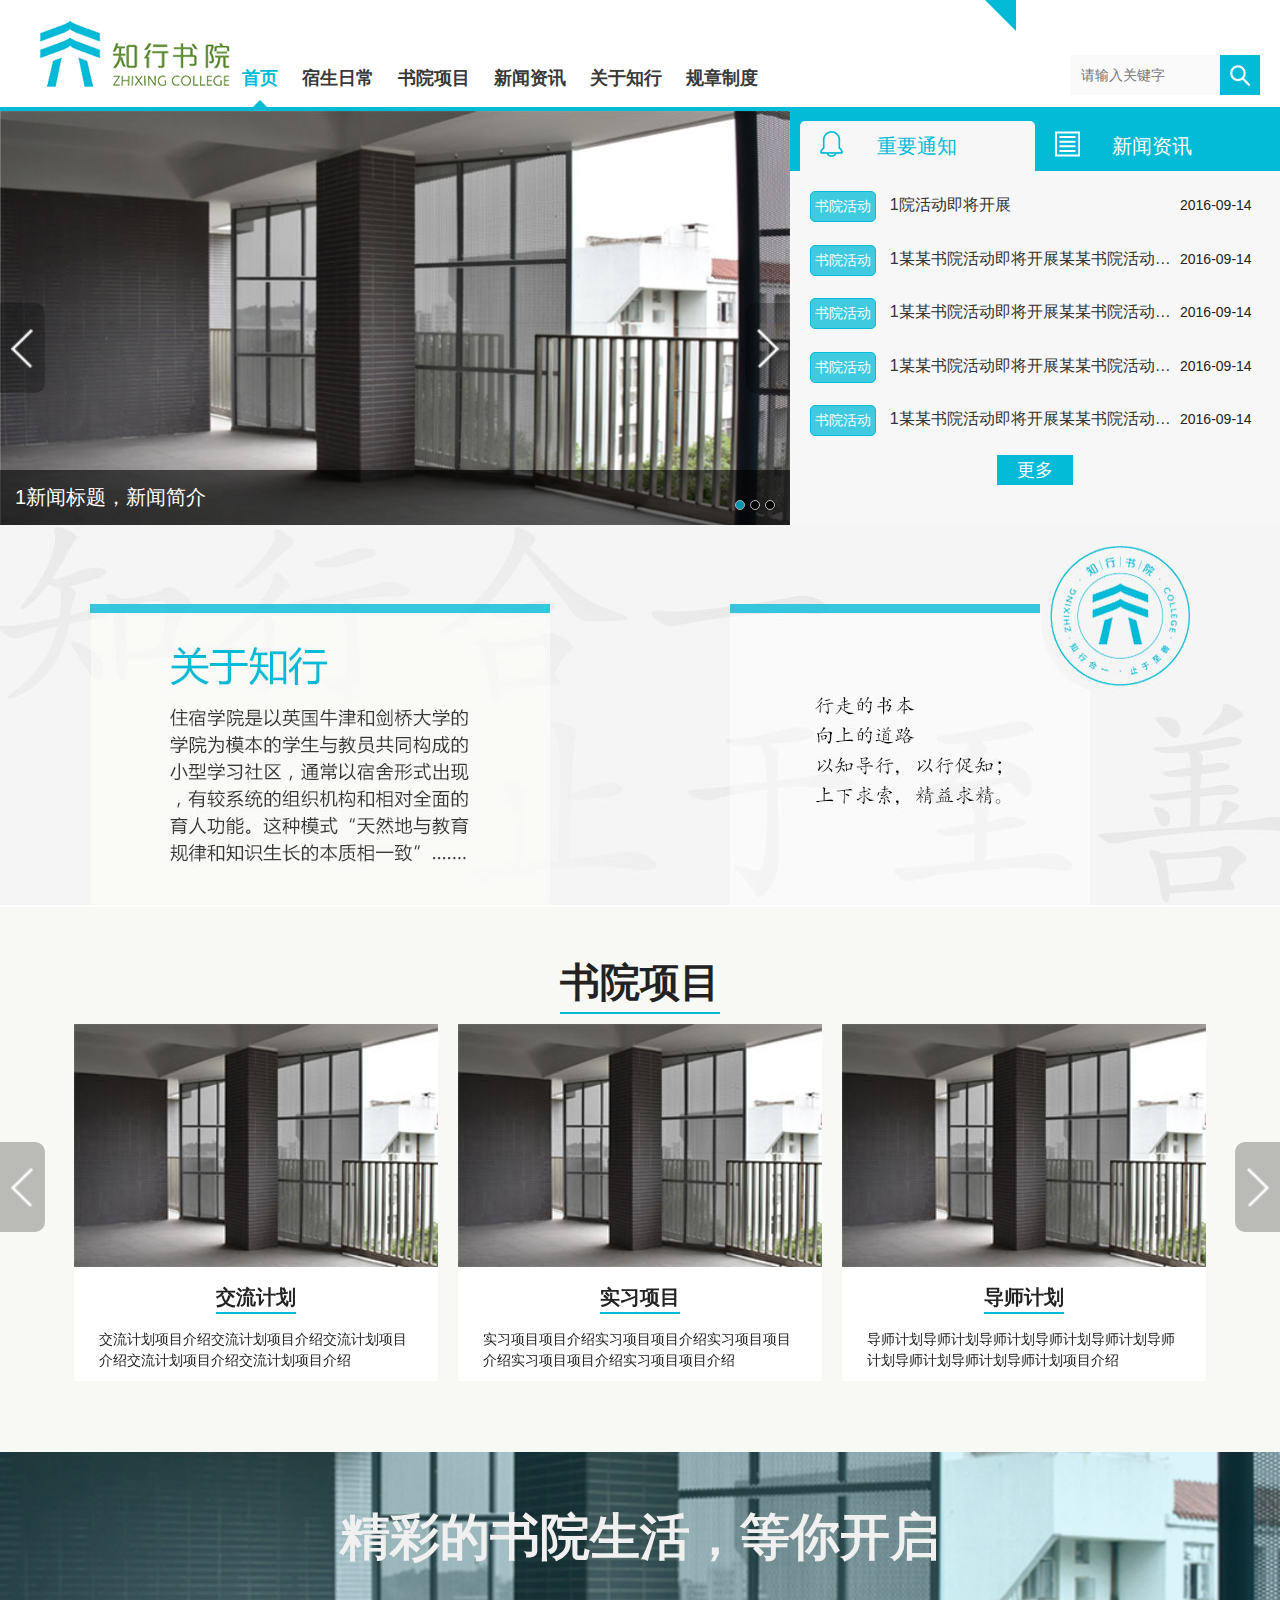
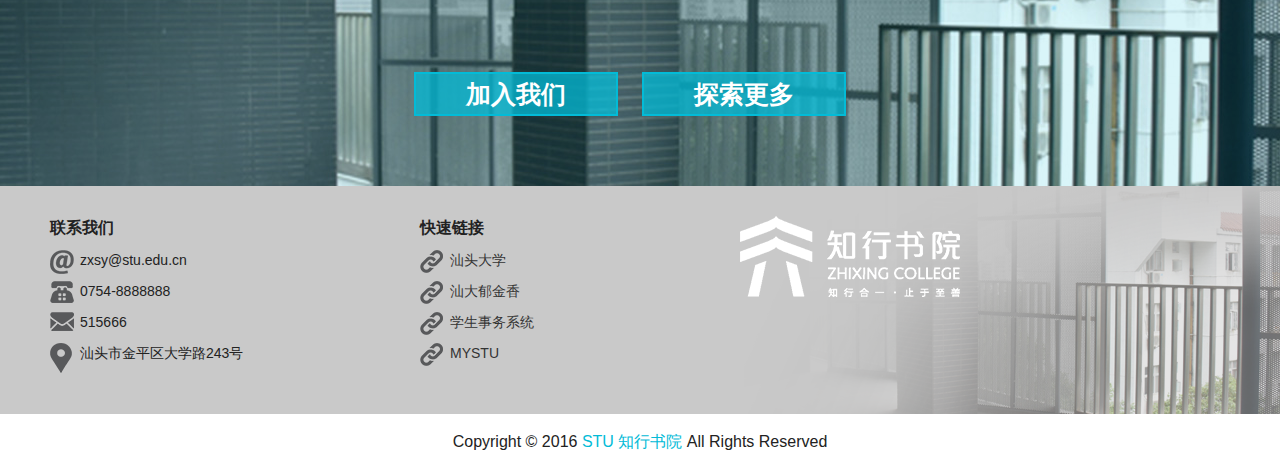
<file: index.html>
<!DOCTYPE html>
<html lang="zh-cmn-Hans-CN">
<head>
	<meta charset="UTF-8">
	<meta name="viewport" content="width=device-width, initial-scale=1.0">
	<title>知行书院 | 知行书院首页</title>
	<link rel="stylesheet" type="text/css" href="css/main.css">
	 <link rel="stylesheet" href="css/idangerous.swiper2.7.6.css">
</head>
<body>
 	


	<header>
		<div class="top-box">
		<a class="top-brand" href="index.html"><img class="logo" src="images/logo.png"></a>

		<a id="menu" class="header_menu">
		          <svg xmlns="http://www.w3.org/2000/svg" viewBox="0 0 24 24">
		            <path d="M2 6h20v3H2zm0 5h20v3H2zm0 5h20v3H2z"></path>
		          </svg>
	          </a>
		<a id="search" class="toggle_search_bar">
		</a>
		</div>

		<div class="contain-box clearfix">

			
			<div id="drawer" class="nav">
				<nav>
					<ul class="nav_list" id="nav_list">

						<li><a href="index.html" class="active">首页</a></li>
						<li>
							<a href="dorm.html">宿生日常</a>
							<a href="#" class="subnav-btn"><b>&nbsp;</b></a>
							<ul class="sub-nav" id="sub-nav-1">
								<li><a href="project-detail.html"><b>&nbsp;</b>加入我们</a></li>
								<li><a href="project-detail.html"><b>&nbsp;</b>奖助学金</a></li>
								<li><a href="project-detail.html"><b>&nbsp;</b>宿舍生活</a></li>
								<li><a href="project-detail.html"><b>&nbsp;</b>社团组织</a></li>
								<li><a href="project-detail.html"><b>&nbsp;</b>人文关怀</a></li>
							</ul>
						</li>
						<li>
							<a href="projects.html">书院项目</a>
							<a href="#" class="subnav-btn"><b>&nbsp;</b></a>
							<ul class="sub-nav" id="sub-nav-2">
								<li><a href="project-detail.html"><b>&nbsp;</b>交流计划</a></li>
								<li><a href="project-detail.html"><b>&nbsp;</b>实习项目</a></li>
								<li><a href="project-detail.html"><b>&nbsp;</b>服务学习</a></li>
								<li><a href="project-detail.html"><b>&nbsp;</b>导师计划</a></li>
								<li><a href="project-detail.html"><b>&nbsp;</b>新生拓展</a></li>
								<li><a href="project-detail.html"><b>&nbsp;</b>体育精神</a></li>
								<li><a href="project-detail.html"><b>&nbsp;</b>通识教育</a></li>
							</ul>
						</li>
						<li>
							<a href="news-center.html">新闻资讯</a>

						</li>
						<li>
							<a href="project-detail.html">关于知行</a>
							<a href="#" class="subnav-btn"><b>&nbsp;</b></a>
							<ul class="sub-nav" id="sub-nav-3">
								<li><a href="project-detail.html"><b>&nbsp;</b>书院介绍</a></li>
								<li><a href="project-detail.html"><b>&nbsp;</b>院长致辞</a></li>
								<li><a href="project-detail.html"><b>&nbsp;</b>组织机构</a></li>
								<li><a href="project-detail.html"><b>&nbsp;</b>环境设施</a></li>
								<li><a href="project-detail.html"><b>&nbsp;</b>联系我们</a></li>
							</ul>
						</li>
						<li>
							<a href="project-detail.html">规章制度</a>

						</li>
					</ul>
				</nav>
				
			</div>

			<div class="search_bar">
					<form>
					<input class="search_sm" type="search" name="search" placeholder="请输入关键字">
					<input class="search_go cursor" type="submit" name="button" value="">
					</form>
			</div>
			
			<nav class="top_nav clearfix">
				<div class="triangle-topright"></div>
				<ul class="top_nav_list">
					<li><a href="project-detail.html">加入知行</a></li>
					<li><a href="project-detail.html">活动预约</a></li>
					<li><a href="project-detail.html">场地申请</a></li>
					<li><a href="project-detail.html">表格下载</a></li>
				</ul>
			</nav>

		</div>
	</header>

	<div class="container">
		<section class="slider-tabs clearfix">
			<!-- <div class="slider">
				<span class="news-title">新闻标题，新闻简介</span>
				<img src="images/slider-img-1.jpg" alt="最新新闻照片">
			</div> -->
			<div class="swiper-container">
				<a class="slide-arrow-left" href="#"></a>
				<a class="slide-arrow-right" href="#"></a>
				  <div class="swiper-wrapper slider">
				    <div class="swiper-slide"> 	<a href="news-detail.html" target="_blank"><span class="news-title swiper-lazy">1新闻标题，新闻简介</span><img  src="images/slider-img-1.jpg" alt="最新新闻照片"></a> </div>
				    <div class="swiper-slide"> 	<a href="news-detail.html" target="_blank"><span class="news-title swiper-lazy">1新闻标题，新闻简介</span><img  src="images/slider-img-1.jpg" alt="最新新闻照片"></a> </div>
				    <div class="swiper-slide"> 	<a href="news-detail.html" target="_blank"><span class="news-title swiper-lazy">1新闻标题，新闻简介</span><img  src="images/slider-img-1.jpg" alt="最新新闻照片"></a> </div>
				  </div>
		   		 <div class="pagination"></div>
		   		 <div class="swiper-button-prev"></div>
				<div class="swiper-button-next"></div>
			</div>
			<!-- <div class="swiper-container">
				<div class="swiper-wrapper slider ">
				    <div class="swiper-slide">
				    	<a href="news-detail.html" target="_blank"><span class="news-title swiper-lazy">1新闻标题，新闻简介</span>
					<img  src="images/slider-img-1.jpg" alt="最新新闻照片"></a> -->
					<!-- <div class="swiper-lazy-preloader swiper-lazy-preloader-white"></div> -->
				 <!--    </div>
				    <div class="swiper-slide">
				    	<a href="news-detail.html" target="_blank"><span class="news-title swiper-lazy">2新闻标题，新闻简介</span>
					<img  src="images/slider-img-1.jpg" alt="最新新闻照片"></a>
					 <div class="swiper-lazy-preloader swiper-lazy-preloader-white"></div> -->
				<!--     </div>
				    <div class="swiper-slide">
				    	<a href="news-detail.html" target="_blank"><span class="news-title swiper-lazy">3新闻标题，新闻简介</span>
					<img  src="images/slider-img-1.jpg" alt="最新新闻照片"></a> -->
					<!-- <div class="swiper-lazy-preloader swiper-lazy-preloader-white"></div> -->
				<!--     </div>
				</div>
				<div class="swiper-pagination"></div>
				<div class="swiper-button-prev"></div>
				<div class="swiper-button-next"></div>
			</div> -->
			<div class="tab-cards">
				<div class="tab-top">
					<a class="tab tab-notice current-tab" id="notice-btn"><span class="icon icon-notice"></span>重要通知</a>
					<a class="tab tab-news" id="news-btn"><span class="icon icon-news"></span>新闻资讯</a>
				</div>
				<div class="tab-container" id="notice-content">
					<ul class="tab-content">
					<li>
						<div class="tab-content-title-con"><a href="news-detail.html" target="_blank"  class="tab-content-title-con2 tab-content-title">1院活动即将开展</a></div>
						<a href="news-center.html" class="tab-tags-con" target="_blank"><span class="tab-tags">书院活动</span></a><span class="tab-data">2016-09-14</span>
					</li>
					<li>
						<div class="tab-content-title-con"><a href="news-detail.html" target="_blank"  class="tab-content-title-con2 tab-content-title">1某某书院活动即将开展某某书院活动即将开展某某书院活动即将开展某书院活动即将开展某书院活动即将开展</a></div>
						<a href="news-center.html" class="tab-tags-con" target="_blank"><span class="tab-tags">书院活动</span></a>
						<span class="tab-data">2016-09-14</span>
					</li>
					<li>
						<div class="tab-content-title-con"><a href="news-detail.html" target="_blank"  class="tab-content-title-con2 tab-content-title">1某某书院活动即将开展某某书院活动即将开展某某书院活动即将开展某书院活动即将开展某书院活动即将开展</a></div>
						<a href="news-center.html" class="tab-tags-con" target="_blank"><span class="tab-tags">书院活动</span></a>
						<span class="tab-data">2016-09-14</span>
					</li>
					<li>
						<div class="tab-content-title-con"><a href="news-detail.html" target="_blank"  class="tab-content-title-con2 tab-content-title">1某某书院活动即将开展某某书院活动即将开展某某书院活动即将开展某书院活动即将开展某书院活动即将开展</a></div>
						<a href="news-center.html" class="tab-tags-con" target="_blank"><span class="tab-tags">书院活动</span></a>
						<span class="tab-data">2016-09-14</span>
					</li>
					<li>
						<div class="tab-content-title-con"><a href="news-detail.html" target="_blank"  class="tab-content-title-con2 tab-content-title">1某某书院活动即将开展某某书院活动即将开展某某书院活动即将开展某书院活动即将开展某书院活动即将开展</a></div>
						<a href="news-center.html" class="tab-tags-con" target="_blank"><span class="tab-tags">书院活动</span></a>
						<span class="tab-data">2016-09-14</span>
					</li>
					<li>
						<div class="tab-content-title-con"><a href="news-detail.html" target="_blank"  class="tab-content-title-con2 tab-content-title">1某某书院活动即将开展某某书院活动即将开展某某书院活动即将开展某书院活动即将开展某书院活动即将开展</a></div>
						<a href="news-center.html" class="tab-tags-con" target="_blank"><span class="tab-tags">书院活动</span></a>
						<span class="tab-data">2016-09-14</span>
					</li>
					
				</ul>
				<div class="tab-more">
					<a href="news-center.html" class="more"  target="_blank"><span class="more-con">更多</span></a>
				</div>
				</div>
				
				<div class="tab-container" id="news-content" style="display: none;">
					<ul class="tab-content">
					<li>
						<div class="tab-content-title-con"><a href="news-detail.html" target="_blank"  class="tab-content-title-con2 tab-content-title">1某某书院活动即将开展某某书院活动即将开展某某书院活动即将开展某书院活动即将开展某书院活动即将开展</a></div>
						<a href="news-center.html" class="tab-tags-con" target="_blank"><span class="tab-tags">书院活动</span></a>
						<span class="tab-data">2016-09-14</span>
					</li>
					<li>
						<div class="tab-content-title-con"><a href="news-detail.html" target="_blank"  class="tab-content-title-con2 tab-content-title">1某某书院活动即将开展某某书院活动即将开展某某书院活动即将开展某书院活动即将开展某书院活动即将开展</a></div>
						<a href="news-center.html" class="tab-tags-con" target="_blank"><span class="tab-tags">书院活动</span></a>
						<span class="tab-data">2016-09-14</span>
					</li>
					<li>
						<div class="tab-content-title-con"><a href="news-detail.html" target="_blank"  class="tab-content-title-con2 tab-content-title">1某某书院活动即将开展某某书院活动即将开展某某书院活动即将开展某书院活动即将开展某书院活动即将开展</a></div>
						<a href="news-center.html" class="tab-tags-con" target="_blank"><span class="tab-tags">书院活动</span></a>
						<span class="tab-data">2016-09-14</span>
					</li>
					<li>
						<div class="tab-content-title-con"><a href="news-detail.html" target="_blank"  class="tab-content-title-con2 tab-content-title">1某某书院活动即将开展某某书院活动即将开展某某书院活动即将开展某书院活动即将开展某书院活动即将开展</a></div>
						<a href="news-center.html" class="tab-tags-con" target="_blank"><span class="tab-tags">书院活动</span></a>
						<span class="tab-data">2016-09-14</span>
					</li>
					<li>
						<div class="tab-content-title-con"><a href="news-detail.html" target="_blank"  class="tab-content-title-con2 tab-content-title">1某某书院活动即将开展某某书院活动即将开展某某书院活动即将开展某书院活动即将开展某书院活动即将开展</a></div>
						<a href="news-center.html" class="tab-tags-con" target="_blank"><span class="tab-tags">书院活动</span></a>
						<span class="tab-data">2016-09-14</span>
					</li>
					<li>
						<div class="tab-content-title-con"><a href="news-detail.html" target="_blank"  class="tab-content-title-con2 tab-content-title">1某某书院活动即将开展某某书院活动即将开展某某书院活动即将开展某书院活动即将开展某书院活动即将开展</a></div>
						<a href="news-center.html" class="tab-tags-con" target="_blank"><span class="tab-tags">书院活动</span></a>
						<span class="tab-data">2016-09-14</span>
					</li>
					
				</ul>
				<div class="tab-more">
					<a href="news-center.html" class="more" target="_blank">更多</a>
				</div>
				</div>
				
			</div>
		</section>
		<section class="about-zhixing">
			<a href="project-detail.html"  target="_blank" ><img src="images/about-zhixing.jpg" alt="知行书院相关介绍"></a>
		</section>
		<section class="projects-con">
		<a class="arrow-left" href="#"></a>
		<a class="arrow-right" href="#"></a>

		<div class="index-projects-list">
		
			<h3 class="index-projects-list-title">书院项目</h3>
			<div class="swiper-container2">

				<ul class="swiper-wrapper">
				
				<li class="swiper-slide index-project index-project-1">
					<div class="index-project-1">
						
						<a class="img-con" href="project-detail.html" target="_blank"><span class="hover-icon"></span><img src="images/project-img-1.jpg" alt="最新项目一"></a>
						<div class="pro-intro">
						<h4>交流计划</h4>
						<p>交流计划项目介绍交流计划项目介绍交流计划项目介绍交流计划项目介绍交流计划项目介绍</p>	
						</div>	
					</div>
				</li>
				<li class="swiper-slide index-project index-project-2">
						<a class="img-con" href="project-detail.html" target="_blank"><span class="hover-icon"></span><img src="images/project-img-1.jpg" alt="最新项目二"></a>
						<div class="pro-intro">
						<h4>实习项目</h4>
						<p>实习项目项目介绍实习项目项目介绍实习项目项目介绍实习项目项目介绍实习项目项目介绍</p>	
						</div>	
				</li>
				<li class="swiper-slide index-project index-project-3">
						
						<a class="img-con" href="project-detail.html" target="_blank"><span class="hover-icon"></span><img src="images/project-img-1.jpg" alt="最新项目三"></a>
						<div class="pro-intro">
						<h4>导师计划</h4>
						<p>导师计划导师计划导师计划导师计划导师计划导师计划导师计划导师计划导师计划项目介绍</p>	
						</div>	
				</li>
				<li class="swiper-slide index-project index-project-4">
						
						<a class="img-con" href="project-detail.html" target="_blank"><span class="hover-icon"></span><img src="images/project-img-1.jpg" alt="最新项目四"></a>
						<div class="pro-intro">
						<h4>服务学习</h4>
						<p>服务学习项目介绍服务学习项目介绍服务学习项目介绍服务学习项目介绍服务学习项目介绍服务学习项目介绍</p>
						</div>		
				</li>
				<li class="swiper-slide index-project index-project-5">
						
						<a class="img-con" href="project-detail.html" target="_blank"><span class="hover-icon"></span><img src="images/project-img-1.jpg" alt="最新项目五"></a>
						<div class="pro-intro">
						<h4>新生拓展</h4>
						<p>新生拓展项目介绍新生拓展项目介绍新生拓展项目介绍新生拓展项目介绍新生拓展项目介绍新生拓展项目介绍</p>
						</div>	
				</li>
				<li class="swiper-slide index-project index-project-6">
						
						<a class="img-con" href="project-detail.html" target="_blank"><span class="hover-icon"></span><img src="images/project-img-1.jpg" alt="最新项目六"></a>
						<div class="pro-intro">
						<h4>体育精神</h4>
						<p>体育精神项目介绍体育精神项目介绍体育精神项目介绍体育精神项目介绍体育精神项目介绍体育精神项目介绍</p>
						</div>	
				</li>
				<li class="swiper-slide index-project index-project-7">
						
						<a class="img-con" href="project-detail.html" target="_blank"><span class="hover-icon"></span><img src="images/project-img-1.jpg" alt="最新项目七"></a>
						<div class="pro-intro">
						<h4>通识教育</h4>
						<p>通识教育项目介绍通识教育项目介绍通识教育项目介绍通识教育项目介绍通识教育项目介绍通识教育项目介绍</p>
						</div>	
				</li>
				
				</ul>
			</div>
			</div>
		</section>
		<section class="index-life">
			<div class="dorm">
				<h3>精彩的书院生活，等你开启</h3>
				<a href="project-detail.html" target="_blank" class="join">加入我们</a>
				<a href="#" class="explore-more">探索更多</a>
			</div>
		</section>
		<a href="javaScript:void(0);" id="btn"></a>

	</div>
	<footer>
		<section class="contact clearfix">
			<ul>
				<li class="title">联系我们</li>
				<li><span class="icon icon-mail"></span><span>zxsy@stu.edu.cn</span></li>
				<li><span class="icon icon-tel"></span><span>0754-8888888</span></li>
				<li><span class="icon icon-post"></span><span>515666</span></li>
				<li><span class="icon icon-address"></span><span>汕头市金平区大学路243号</span></li>
			</ul>
			<ul>
				<li class="title">快速链接</li>
				<li><span class="icon icon-link"></span><a href="http://www.stu.edu.cn/" target="_blank">汕头大学</a></li>
				<li><span class="icon icon-link"></span><a href="http://d.stulip.org/" target="_blank">汕大郁金香</a></li>
				<li><span class="icon icon-link"></span><a href="https://sao.stu.edu.cn/" target="_blank">学生事务系统</a></li>
				<li><span class="icon icon-link"></span><a href="https://my.stu.edu.cn/" target="_blank">MYSTU</a></li>
			</ul>
			<div class="brand"></div>
		</section>
		<p>Copyright © 2016 <a href="index.html">STU 知行书院</a>  All Rights Reserved</p>
	</footer>

	  <script src="js/idangerous.swiper.min.js"></script>
	  <script>
	    var leftarrow1 = document.querySelector('.slide-arrow-left');
	  var rightarrow1 = document.querySelector('.slide-arrow-right');

	  var leftarrow2 = document.querySelector('.arrow-left');
	  var rightarrow2 = document.querySelector('.arrow-right');


	  var mySwiper = new Swiper('.swiper-container',{
	    pagination: '.pagination',
	    paginationClickable: true,
	    slidesPerView: 1,
	    loop: true,
	    calculateHeight : true,
	    nextButton: '.swiper-button-next',
		prevButton: '.swiper-button-prev',
	  })


	var mySwiper2 = new Swiper ('.swiper-container2', {
		direction : 'horizontal',
		freeMode : true,
	    	slidesPerView: 3,
		loop: true,
		width : 300, 
		grabCursor:true,	  
		  
		calculateHeight : true,
		    breakpoints: { 
		 1024: {
		    slidesPerView: 3,
		  },

		  768: {
		    slidesPerView: 1,
		    width:200

		  },
		  480: { 
		    slidesPerView: 1,
		    width:150
		  },
		},
	});

	  leftarrow1.addEventListener('click', function(e){
	    e.preventDefault()
	    mySwiper.swipePrev()
	  })
	  rightarrow1.addEventListener('click', function(e){
	    e.preventDefault()
	    mySwiper.swipeNext()
	  })
	  leftarrow2.addEventListener('click', function(e){
	    e.preventDefault()
	    mySwiper2.swipePrev()
	  })
	  rightarrow2.addEventListener('click', function(e){
	    e.preventDefault()
	    mySwiper2.swipeNext()
	  })


	  </script>

	  <script>        
	 
		  // var mySwiper = new Swiper ('.swiper-container', {
		  //  direction : 'horizontal',
		  //  // autoplay : 5000,
		  //   loop: true,
		  //   lazyLoading : true,
		  //   grabCursor:true,	    
		  //   // 如果需要分页器
		  //   pagination: '.swiper-pagination',
		  //   paginationClickable: true,
		  //   // 如果需要前进后退按钮
		  //   nextButton: '.swiper-button-next',
		  //   prevButton: '.swiper-button-prev'
		    
		  //   // 如果需要滚动条
		  //   // scrollbar: '.swiper-scrollbar',
		  // });        

		  //   var mySwiper2 = new Swiper ('.swiper-container2', {
		  //  direction : 'horizontal',
		  //  // autoplay : 5000,
		  //  freeMode : true,
		  //   // loop: true,
		  //   // loopAdditionalSlides : 3,
		  //   // loopedSlides :5,
		  //   width : 300, 
		  //   // slidesPerView : 1,
		  //   centeredSlides : true,
	   //             // spaceBetween: 30,
		  //   grabCursor:true,	  
		      
		  // //     breakpoints: { 
		  // //   //当宽度小于等于320
		  // //   768: {
		  // //     slidesPerView: 1,
		  // //     spaceBetweenSlides: 10,
		  // //     width:200

		  // //   },
		  // //  //当宽度小于等于480
		  // //   480: { 
		  // //     slidesPerView: 1,
		  // //     // spaceBetweenSlides: 10,
		  // //     width:150
		  // //   },
		  // //   //当宽度小于等于640
		  // // },
		  //   // 如果需要分页器
		  //   // pagination: '.swiper-pagination2',
		  //   // paginationClickable: true,
		    
		  //   // 如果需要前进后退按钮
		  //   nextButton: '.swiper-button-next',
		  //   prevButton: '.swiper-button-prev',
		    
		  //   // 如果需要滚动条
		  //   // scrollbar: '.swiper-scrollbar',
		  // });



	
    	 </script>
	<script type="text/javascript">
	/*set tabs*/

	var noticeBtn = document.querySelector('#notice-btn');
	var newsBtn = document.querySelector('#news-btn');
	var noticeCon =  document.querySelector('#notice-content');
	var newsCon =  document.querySelector('#news-content');

	    noticeBtn.addEventListener('click', function(e) {
	       	noticeBtn.classList.add('current-tab');
	       	newsBtn.classList.remove('current-tab');
	         noticeCon.style.display = "block";
	       newsCon.style.display = "none";
	        e.stopPropagation();
	      });

	      noticeBtn.addEventListener('mouseover', function(e) {
	       	noticeBtn.classList.add('current-tab');
	       	newsBtn.classList.remove('current-tab');
	         noticeCon.style.display = "block";
	       newsCon.style.display = "none";
	        e.stopPropagation();
	      });

	    newsBtn.addEventListener('click', function(e) {
	          newsBtn.classList.add('current-tab');
	       	noticeBtn.classList.remove('current-tab');
	         noticeCon.style.display = "none";
	       newsCon.style.display = "block";
	        e.stopPropagation();
	      });

	       newsBtn.addEventListener('mouseover', function(e) {
	          newsBtn.classList.add('current-tab');
	       	noticeBtn.classList.remove('current-tab');
	         noticeCon.style.display = "none";
	       newsCon.style.display = "block";
	        e.stopPropagation();
	      });
	</script>
	<script src="js/drawer.js"></script>

</body>
</html>
</file>
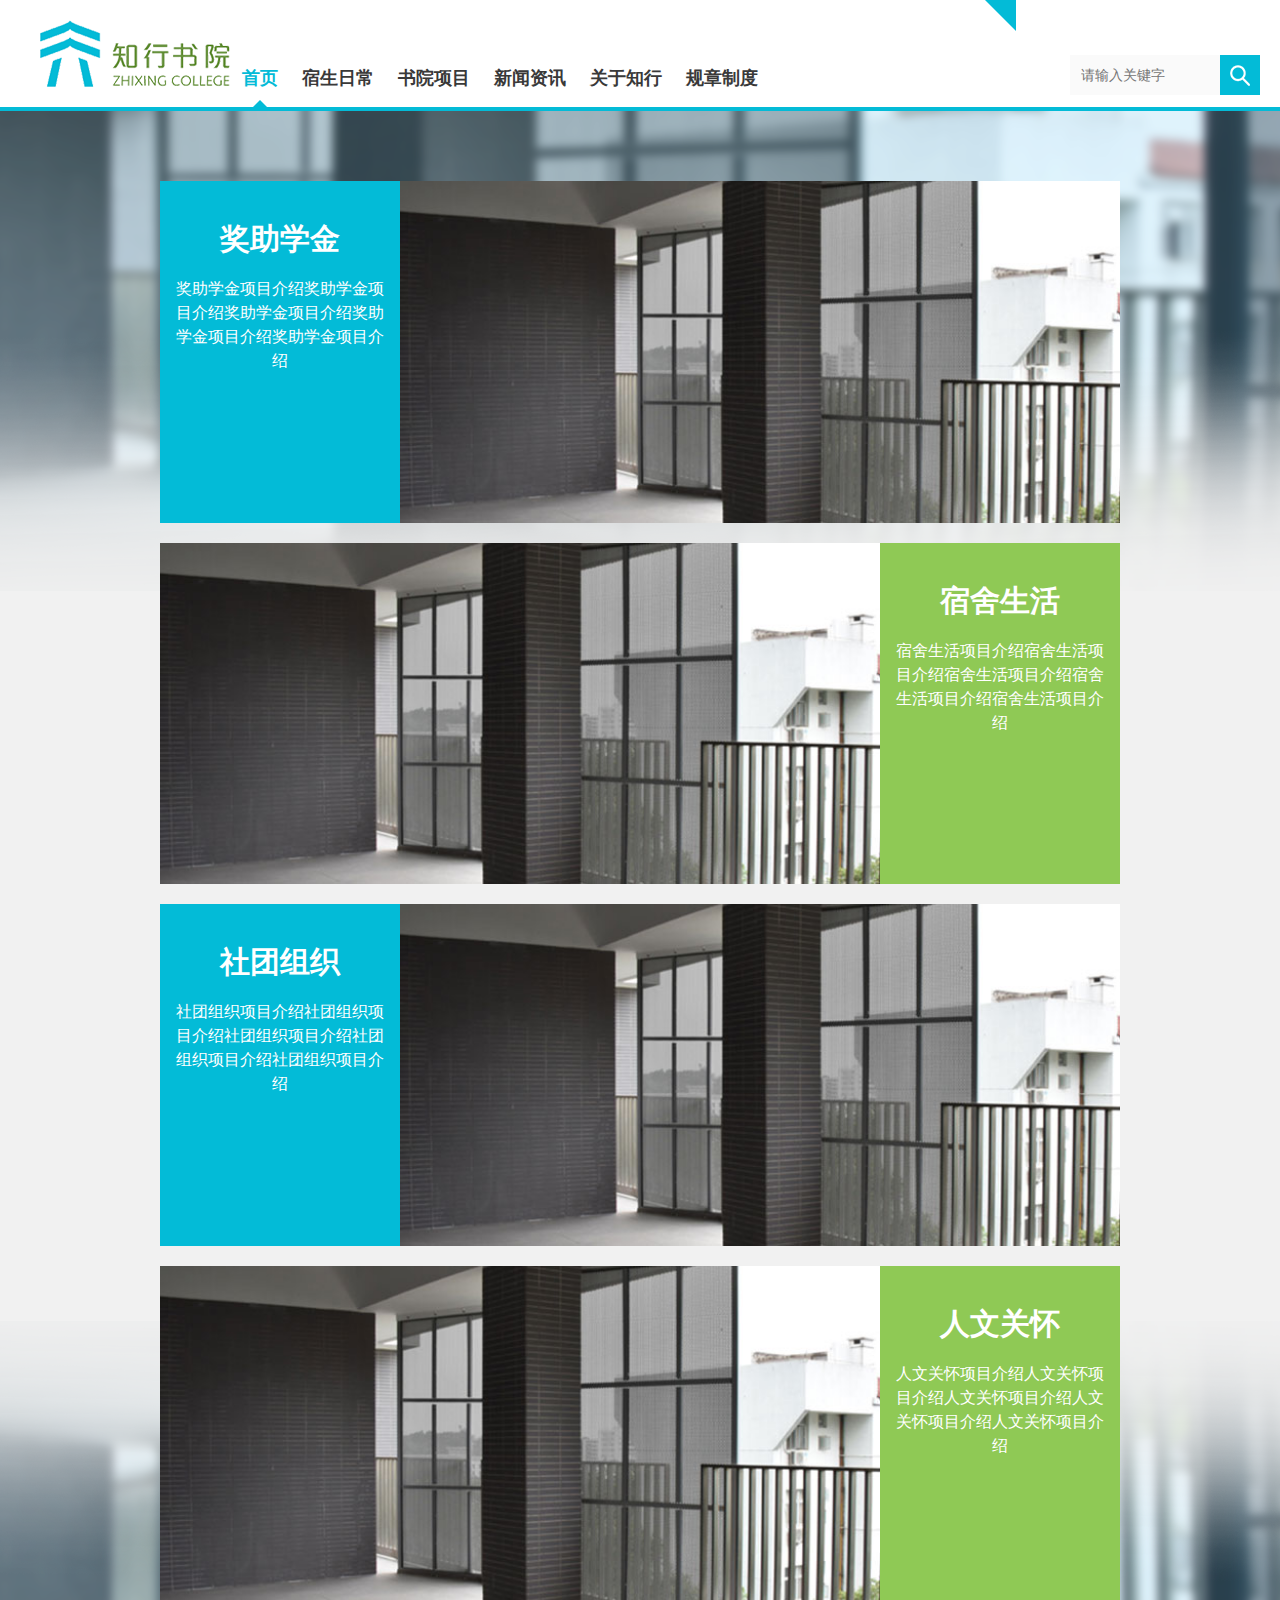
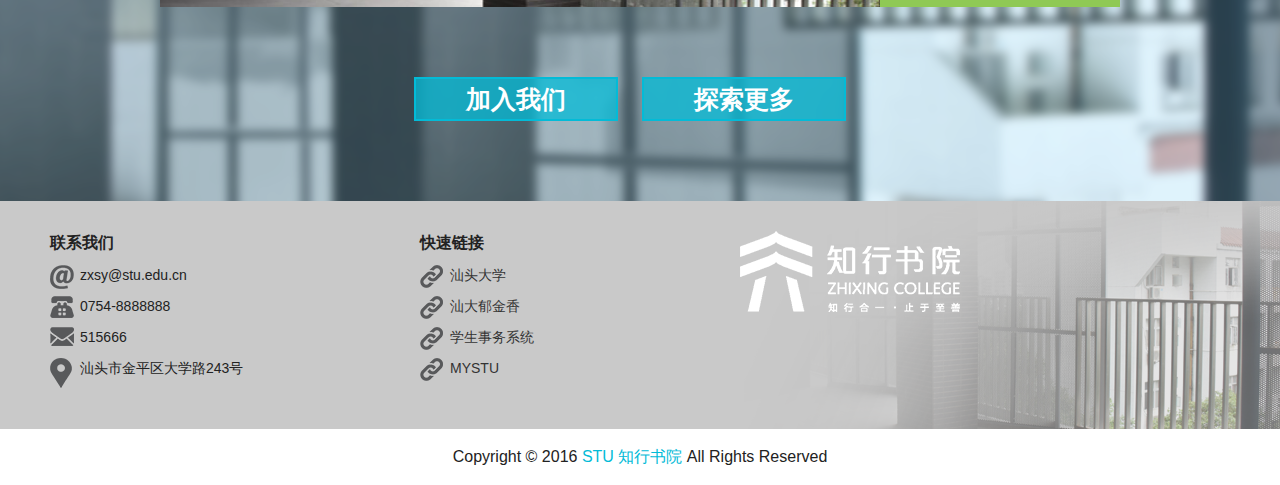
<file: dorm.html>
<!DOCTYPE html>
<html lang="zh-cmn-Hans-CN">
<head>
	<meta charset="UTF-8">
	<meta name="viewport" content="width=device-width, initial-scale=1.0">
	<title>宿生日常 | 知行书院宿舍</title>
	<link rel="stylesheet" type="text/css" href="css/main.css">
</head>
<body>
	<header>
		<div class="top-box">
		<a class="top-brand" href="index.html"><img class="logo" src="images/logo.png"></a>

		<a id="menu" class="header_menu">
		          <svg xmlns="http://www.w3.org/2000/svg" viewBox="0 0 24 24">
		            <path d="M2 6h20v3H2zm0 5h20v3H2zm0 5h20v3H2z"></path>
		          </svg>
	          </a>
		<a id="search" class="toggle_search_bar">
		</a>
		</div>

		<div class="contain-box clearfix">

			
			<div id="drawer" class="nav">
				<nav>
					<ul class="nav_list" id="nav_list">

						<li><a href="index.html" class="active">首页</a></li>
						<li>
							<a href="dorm.html">宿生日常</a>
							<a href="#" class="subnav-btn"><b>&nbsp;</b></a>
							<ul class="sub-nav" id="sub-nav-1">
								<li><a href="project-detail.html"><b>&nbsp;</b>加入我们</a></li>
								<li><a href="project-detail.html"><b>&nbsp;</b>奖助学金</a></li>
								<li><a href="project-detail.html"><b>&nbsp;</b>宿舍生活</a></li>
								<li><a href="project-detail.html"><b>&nbsp;</b>社团组织</a></li>
								<li><a href="project-detail.html"><b>&nbsp;</b>人文关怀</a></li>
							</ul>
						</li>
						<li>
							<a href="projects.html">书院项目</a>
							<a href="#" class="subnav-btn"><b>&nbsp;</b></a>
							<ul class="sub-nav" id="sub-nav-2">
								<li><a href="project-detail.html"><b>&nbsp;</b>交流计划</a></li>
								<li><a href="project-detail.html"><b>&nbsp;</b>实习项目</a></li>
								<li><a href="project-detail.html"><b>&nbsp;</b>服务学习</a></li>
								<li><a href="project-detail.html"><b>&nbsp;</b>导师计划</a></li>
								<li><a href="project-detail.html"><b>&nbsp;</b>新生拓展</a></li>
								<li><a href="project-detail.html"><b>&nbsp;</b>体育精神</a></li>
								<li><a href="project-detail.html"><b>&nbsp;</b>通识教育</a></li>
							</ul>
						</li>
						<li>
							<a href="news-center.html">新闻资讯</a>

						</li>
						<li>
							<a href="project-detail.html">关于知行</a>
							<a href="#" class="subnav-btn"><b>&nbsp;</b></a>
							<ul class="sub-nav" id="sub-nav-3">
								<li><a href="project-detail.html"><b>&nbsp;</b>书院介绍</a></li>
								<li><a href="project-detail.html"><b>&nbsp;</b>院长致辞</a></li>
								<li><a href="project-detail.html"><b>&nbsp;</b>组织机构</a></li>
								<li><a href="project-detail.html"><b>&nbsp;</b>环境设施</a></li>
								<li><a href="project-detail.html"><b>&nbsp;</b>联系我们</a></li>
							</ul>
						</li>
						<li>
							<a href="project-detail.html">规章制度</a>

						</li>
					</ul>
				</nav>
				
			</div>

			<div class="search_bar">
					<form>
					<input class="search_sm" type="search" name="search" placeholder="请输入关键字">
					<input class="search_go cursor" type="submit" name="button" value="">
					</form>
			</div>
			
			<nav class="top_nav clearfix">
				<div class="triangle-topright"></div>
				<ul class="top_nav_list">
					<li><a href="project-detail.html">加入知行</a></li>
					<li><a href="project-detail.html">活动预约</a></li>
					<li><a href="project-detail.html">场地申请</a></li>
					<li><a href="project-detail.html">表格下载</a></li>
				</ul>
			</nav>

		</div>
	</header>

	<div class="container">
		
		<section class="dorm-life-list">
			<div class="dorm-content">
				<div class="dorm dorm-1 clearfix">
					<a href="project-detail.html"  target="_blank" class="dorm-img"><img  src="images/dorm-intro-1.jpg" alt="宿舍内容简介"></a>
					<div class="dorm-intro">
						<h4><a href="project-detail.html"  target="_blank">奖助学金</a></h4>
						<p>奖助学金项目介绍奖助学金项目介绍奖助学金项目介绍奖助学金项目介绍奖助学金项目介绍</p>
					</div>
					
					
				</div>
				<div class="dorm dorm-2 clearfix">
					<a href="project-detail.html"  target="_blank" class="dorm-img"><img  src="images/dorm-intro-1.jpg" alt="宿舍内容简介"></a>
					<div class="dorm-intro">
						<h4><a href="project-detail.html"  target="_blank"> 宿舍生活</a></h4>
						<p>宿舍生活项目介绍宿舍生活项目介绍宿舍生活项目介绍宿舍生活项目介绍宿舍生活项目介绍</p>
					</div>	
				</div>
				<div class="dorm dorm-3 clearfix">
					<a href="project-detail.html"  target="_blank" class="dorm-img"><img  src="images/dorm-intro-1.jpg" alt="宿舍内容简介"></a>
					<div class="dorm-intro">
						<h4><a href="project-detail.html"  target="_blank"> 社团组织</a></h4>
						<p>社团组织项目介绍社团组织项目介绍社团组织项目介绍社团组织项目介绍社团组织项目介绍</p>
					</div>
					
					
				</div>
				<div class="dorm dorm-4 clearfix">
					<a href="project-detail.html"  target="_blank" class="dorm-img"><img  src="images/dorm-intro-1.jpg" alt="宿舍内容简介"></a>
					<div class="dorm-intro">
						<h4><a href="project-detail.html"  target="_blank"> 人文关怀</a></h4>
						<p>人文关怀项目介绍人文关怀项目介绍人文关怀项目介绍人文关怀项目介绍人文关怀项目介绍</p>
					</div>
					
				</div>
				<a href="project-detail.html"  target="_blank"  class="join">加入我们</a>
				<a href="#" class="explore-more">探索更多</a>
			</div>
		</section>
		<a href="javaScript:void(0);" id="btn"></a>
	
	</div>
	<footer>
		<section class="contact clearfix">
			<ul>
				<li class="title">联系我们</li>
				<li><span class="icon icon-mail"></span><span>zxsy@stu.edu.cn</span></li>
				<li><span class="icon icon-tel"></span><span>0754-8888888</span></li>
				<li><span class="icon icon-post"></span><span>515666</span></li>
				<li><span class="icon icon-address"></span><span>汕头市金平区大学路243号</span></li>
			</ul>
			<ul>
				<li class="title">快速链接</li>
				<li><span class="icon icon-link"></span><a href="http://www.stu.edu.cn/" target="_blank">汕头大学</a></li>
				<li><span class="icon icon-link"></span><a href="http://d.stulip.org/" target="_blank">汕大郁金香</a></li>
				<li><span class="icon icon-link"></span><a href="https://sao.stu.edu.cn/" target="_blank">学生事务系统</a></li>
				<li><span class="icon icon-link"></span><a href="https://my.stu.edu.cn/" target="_blank">MYSTU</a></li>
			</ul>
			<div class="brand"></div>
		</section>
		<p>Copyright © 2016 <a href="index.html">STU 知行书院</a>  All Rights Reserved</p>
	</footer>
	<script src="js/drawer.js"></script>
</body>
</html>
</file>
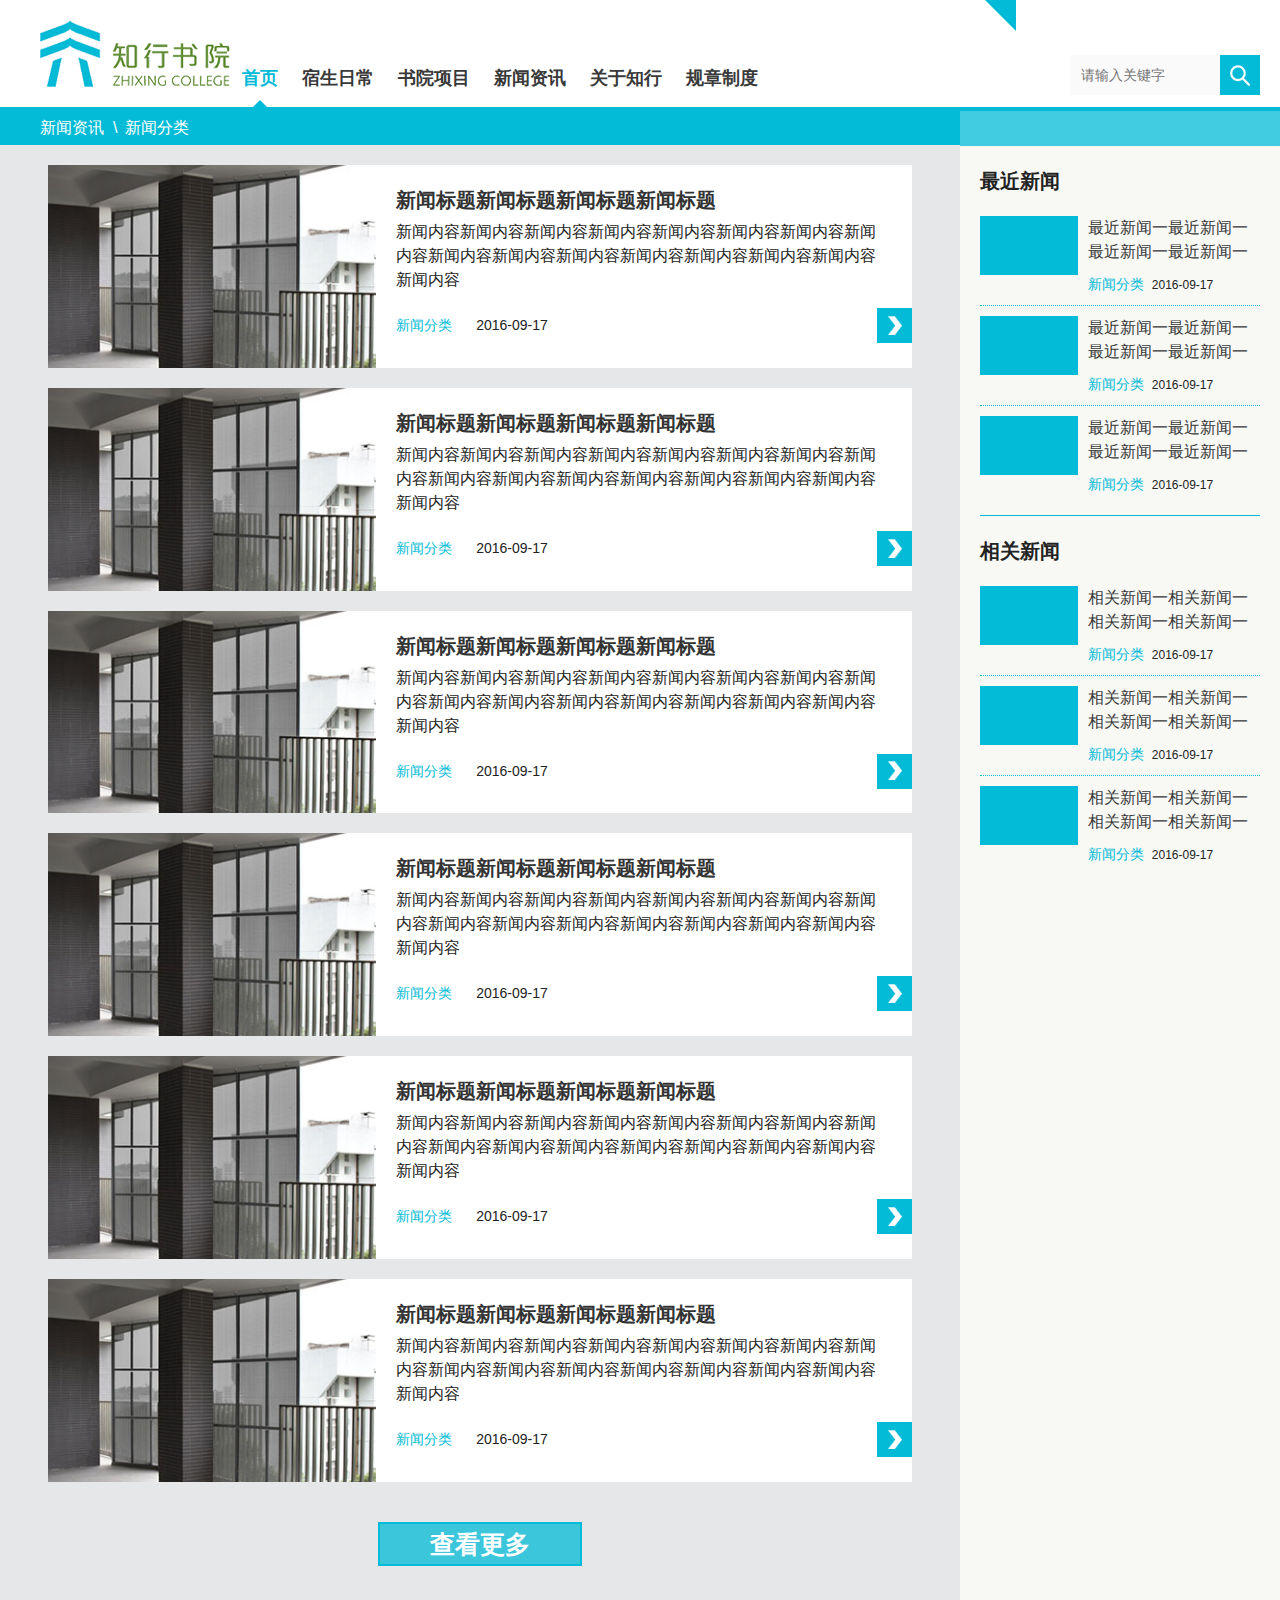
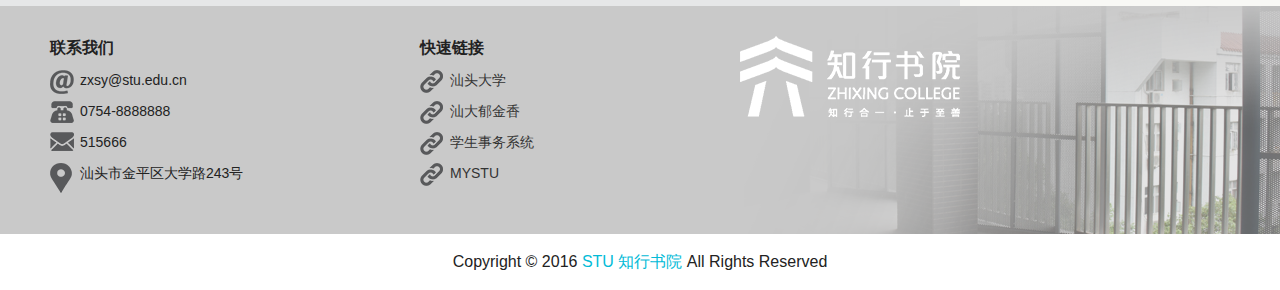
<file: news-center.html>
<!DOCTYPE html>
<html lang="zh-cmn-Hans-CN">
<head>
	<meta charset="UTF-8">
	<meta name="viewport" content="width=device-width, initial-scale=1.0">
	<title>资讯中心 | 知行书院资讯</title>
	<link rel="stylesheet" type="text/css" href="css/main.css">
</head>
<body>
	<header>
		<div class="top-box">
		<a class="top-brand" href="index.html"><img class="logo" src="images/logo.png"></a>

		<a id="menu" class="header_menu">
		          <svg xmlns="http://www.w3.org/2000/svg" viewBox="0 0 24 24">
		            <path d="M2 6h20v3H2zm0 5h20v3H2zm0 5h20v3H2z"></path>
		          </svg>
	          </a>
		<a id="search" class="toggle_search_bar">
		</a>
		</div>

		<div class="contain-box clearfix">

			
			<div id="drawer" class="nav">
				<nav>
					<ul class="nav_list" id="nav_list">

						<li><a href="index.html" class="active">首页</a></li>
						<li>
							<a href="dorm.html">宿生日常</a>
							<a href="#" class="subnav-btn"><b>&nbsp;</b></a>
							<ul class="sub-nav" id="sub-nav-1">
								<li><a href="project-detail.html"><b>&nbsp;</b>加入我们</a></li>
								<li><a href="project-detail.html"><b>&nbsp;</b>奖助学金</a></li>
								<li><a href="project-detail.html"><b>&nbsp;</b>宿舍生活</a></li>
								<li><a href="project-detail.html"><b>&nbsp;</b>社团组织</a></li>
								<li><a href="project-detail.html"><b>&nbsp;</b>人文关怀</a></li>
							</ul>
						</li>
						<li>
							<a href="projects.html">书院项目</a>
							<a href="#" class="subnav-btn"><b>&nbsp;</b></a>
							<ul class="sub-nav" id="sub-nav-2">
								<li><a href="project-detail.html"><b>&nbsp;</b>交流计划</a></li>
								<li><a href="project-detail.html"><b>&nbsp;</b>实习项目</a></li>
								<li><a href="project-detail.html"><b>&nbsp;</b>服务学习</a></li>
								<li><a href="project-detail.html"><b>&nbsp;</b>导师计划</a></li>
								<li><a href="project-detail.html"><b>&nbsp;</b>新生拓展</a></li>
								<li><a href="project-detail.html"><b>&nbsp;</b>体育精神</a></li>
								<li><a href="project-detail.html"><b>&nbsp;</b>通识教育</a></li>
							</ul>
						</li>
						<li>
							<a href="news-center.html">新闻资讯</a>

						</li>
						<li>
							<a href="project-detail.html">关于知行</a>
							<a href="#" class="subnav-btn"><b>&nbsp;</b></a>
							<ul class="sub-nav" id="sub-nav-3">
								<li><a href="project-detail.html"><b>&nbsp;</b>书院介绍</a></li>
								<li><a href="project-detail.html"><b>&nbsp;</b>院长致辞</a></li>
								<li><a href="project-detail.html"><b>&nbsp;</b>组织机构</a></li>
								<li><a href="project-detail.html"><b>&nbsp;</b>环境设施</a></li>
								<li><a href="project-detail.html"><b>&nbsp;</b>联系我们</a></li>
							</ul>
						</li>
						<li>
							<a href="project-detail.html">规章制度</a>

						</li>
					</ul>
				</nav>
				
			</div>

			<div class="search_bar">
					<form>
					<input class="search_sm" type="search" name="search" placeholder="请输入关键字">
					<input class="search_go cursor" type="submit" name="button" value="">
					</form>
			</div>
			
			<nav class="top_nav clearfix">
				<div class="triangle-topright"></div>
				<ul class="top_nav_list">
					<li><a href="project-detail.html">加入知行</a></li>
					<li><a href="project-detail.html">活动预约</a></li>
					<li><a href="project-detail.html">场地申请</a></li>
					<li><a href="project-detail.html">表格下载</a></li>
				</ul>
			</nav>

		</div>
	</header>

	<div class="container clearfix">
		<div class="content-box news-center-box">
			<div class="top-bar">
				<a href="news-center.html"  target="_blank">新闻资讯</a>
				<a href="news-center.html"  target="_blank" class="news-categroy">新闻分类</a>
			</div>
			<ul>

				<li class="news-item item1 clearfix">
					<a href="news-detail.html"  target="_blank"><img src="images/news-list-img-thumbnail.jpg" alt="最新新闻的简介"></a>
					<div class="news-brief">
						<a href="news-detail.html"  target="_blank"><h3>新闻标题新闻标题新闻标题新闻标题</h3></a>
						<p>新闻内容新闻内容新闻内容新闻内容新闻内容新闻内容新闻内容新闻内容新闻内容新闻内容新闻内容新闻内容新闻内容新闻内容新闻内容新闻内容</p>
					</div>
					<div class="news-bottom"><a href="news-center.html"  target="_blank" class="news-category">新闻分类</a>
						<span class="news-data">2016-09-17</span>
						<a href="news-detail.html"  target="_blank" class="enter"></a>
					</div>
				</li>
				<li class="news-item item2 clearfix ">
					<a href="news-detail.html"  target="_blank"><img src="images/news-list-img-thumbnail.jpg" alt="最新新闻的简介"></a>
					<div class="news-brief">
						<a href="news-detail.html"  target="_blank"><h3>新闻标题新闻标题新闻标题新闻标题</h3></a>
						<p>新闻内容新闻内容新闻内容新闻内容新闻内容新闻内容新闻内容新闻内容新闻内容新闻内容新闻内容新闻内容新闻内容新闻内容新闻内容新闻内容</p>
					</div>
					<div class="news-bottom"><a href="news-center.html"  target="_blank" class="news-category">新闻分类</a>
						<span class="news-data">2016-09-17</span>
						<a href="news-detail.html"  target="_blank" class="enter"></a>
					</div>
				</li>
				<li class="news-item item3 clearfix">
					<a href="news-detail.html"  target="_blank"><img src="images/news-list-img-thumbnail.jpg" alt="最新新闻的简介"></a>
					<div class="news-brief">
						<a href="news-detail.html"  target="_blank"><h3>新闻标题新闻标题新闻标题新闻标题</h3></a>
						<p>新闻内容新闻内容新闻内容新闻内容新闻内容新闻内容新闻内容新闻内容新闻内容新闻内容新闻内容新闻内容新闻内容新闻内容新闻内容新闻内容</p>
					</div>
					<div class="news-bottom"><a href="news-center.html"  target="_blank" class="news-category">新闻分类</a>
						<span class="news-data">2016-09-17</span>
						<a href="news-detail.html"  target="_blank" class="enter"></a>
					</div>
				</li>
				<li class="news-item item4 clearfix">
					<a href="news-detail.html"  target="_blank"><img src="images/news-list-img-thumbnail.jpg" alt="最新新闻的简介"></a>
					<div class="news-brief">
						<a href="news-detail.html"  target="_blank"><h3>新闻标题新闻标题新闻标题新闻标题</h3></a>
						<p>新闻内容新闻内容新闻内容新闻内容新闻内容新闻内容新闻内容新闻内容新闻内容新闻内容新闻内容新闻内容新闻内容新闻内容新闻内容新闻内容</p>
					</div>
					<div class="news-bottom"><a href="news-center.html"  target="_blank" class="news-category">新闻分类</a>
						<span class="news-data">2016-09-17</span>
						<a href="news-detail.html"  target="_blank" class="enter"></a>
					</div>
				</li>
				<li class="news-item item5 clearfix">
					<a href="news-detail.html"  target="_blank"><img src="images/news-list-img-thumbnail.jpg" alt="最新新闻的简介"></a>
					<div class="news-brief">
						<a href="news-detail.html"  target="_blank"><h3>新闻标题新闻标题新闻标题新闻标题</h3></a>
						<p>新闻内容新闻内容新闻内容新闻内容新闻内容新闻内容新闻内容新闻内容新闻内容新闻内容新闻内容新闻内容新闻内容新闻内容新闻内容新闻内容</p>
					</div>
					<div class="news-bottom"><a href="news-center.html"  target="_blank" class="news-category">新闻分类</a>
						<span class="news-data">2016-09-17</span>
						<a href="news-detail.html"  target="_blank" class="enter"></a>
					</div>
				</li>
				<li class="news-item item6 clearfix">
					<a href="news-detail.html"  target="_blank"><img src="images/news-list-img-thumbnail.jpg" alt="最新新闻的简介"></a>
					<div class="news-brief">
						<a href="news-detail.html"  target="_blank"><h3>新闻标题新闻标题新闻标题新闻标题</h3></a>
						<p>新闻内容新闻内容新闻内容新闻内容新闻内容新闻内容新闻内容新闻内容新闻内容新闻内容新闻内容新闻内容新闻内容新闻内容新闻内容新闻内容</p>
					</div>
					<div class="news-bottom"><a href="news-center.html"  target="_blank" class="news-category">新闻分类</a>
						<span class="news-data">2016-09-17</span>
						<a href="news-detail.html"  target="_blank" class="enter"></a>
					</div>
				</li>
			</ul>

			<div class="more-news">
				<a href="#">查看更多</a>
			</div>

		</div>
		<div class="sidebar">
			<div class="top-bar">
			</div>
			<div class="recent-news">
				<h5>最近新闻</h5>
				<ul>
					<li class="recent-news-1">
						<div class="news-thumbnail"><a href="news-detail.html"  target="_blank"><img  src="images/news-thumbnail.jpg"></a></div>
						<div class="news-summary">
							<h6><a href="news-detail.html"  target="_blank">最近新闻一最近新闻一最近新闻一最近新闻一</a></h6>
							<a href="news-center.html"  target="_blank" class="news-category">新闻分类&nbsp;&nbsp;</a><span class="news-data">2016-09-17</span>
						</div>
						
					</li>
					<li class="recent-news-1">
						<div class="news-thumbnail"><a href="news-detail.html"  target="_blank"><img  src="images/news-thumbnail.jpg"></a></div>
						<div class="news-summary">
							<h6><a href="news-detail.html"  target="_blank">最近新闻一最近新闻一最近新闻一最近新闻一</a></h6>
							<a href="news-center.html"  target="_blank" class="news-category">新闻分类&nbsp;&nbsp;</a><span class="news-data">2016-09-17</span>
						</div>
						
					</li><li class="recent-news-1">
						<div class="news-thumbnail"><a href="news-detail.html"  target="_blank"><img  src="images/news-thumbnail.jpg"></a></div>
						<div class="news-summary">
							<h6><a href="news-detail.html"  target="_blank">最近新闻一最近新闻一最近新闻一最近新闻一</a></h6>
							<a href="news-center.html"  target="_blank" class="news-category">新闻分类&nbsp;&nbsp;</a><span class="news-data">2016-09-17</span>
						</div>
						
					</li>
				</ul>
			</div>
			<div class="relevent-news">
				<h5>相关新闻</h5>
				<ul>
					<li class="relevent-news-1">
						<div class="news-thumbnail"><a href="news-detail.html"  target="_blank"><img  src="images/news-thumbnail.jpg"></a></div>
						<div class="news-summary">
							<h6><a href="news-detail.html"  target="_blank">相关新闻一相关新闻一相关新闻一相关新闻一</a></h6>
							<a href="news-center.html"  target="_blank" class="news-category">新闻分类&nbsp;&nbsp;</a><span class="news-data">2016-09-17</span>
						</div>
						
					</li>
					<li class="relevent-news-1">
						<div class="news-thumbnail"><a href="news-detail.html"  target="_blank"><img  src="images/news-thumbnail.jpg"></a></div>
						<div class="news-summary">
							<h6><a href="news-detail.html"  target="_blank">相关新闻一相关新闻一相关新闻一相关新闻一</a></h6>
							<a href="news-center.html"  target="_blank" class="news-category">新闻分类&nbsp;&nbsp;</a><span class="news-data">2016-09-17</span>
						</div>
						
					</li><li class="relevent-news-1">
						<div class="news-thumbnail"><a href="news-detail.html"  target="_blank"><img  src="images/news-thumbnail.jpg"></a></div>
						<div class="news-summary">
							<h6><a href="news-detail.html"  target="_blank">相关新闻一相关新闻一相关新闻一相关新闻一</a></h6>
							<a href="news-center.html"  target="_blank" class="news-category">新闻分类&nbsp;&nbsp;</a><span class="news-data">2016-09-17</span>
						</div>
						
					</li>
				</ul>
			</div>

		</div>
		<a href="javaScript:void(0);" id="btn"></a>
	</div>
	<footer>
		<section class="contact clearfix">
			<ul>
				<li class="title">联系我们</li>
				<li><span class="icon icon-mail"></span><span>zxsy@stu.edu.cn</span></li>
				<li><span class="icon icon-tel"></span><span>0754-8888888</span></li>
				<li><span class="icon icon-post"></span><span>515666</span></li>
				<li><span class="icon icon-address"></span><span>汕头市金平区大学路243号</span></li>
			</ul>
			<ul>
				<li class="title">快速链接</li>
				<li><span class="icon icon-link"></span><a href="http://www.stu.edu.cn/" target="_blank">汕头大学</a></li>
				<li><span class="icon icon-link"></span><a href="http://d.stulip.org/" target="_blank">汕大郁金香</a></li>
				<li><span class="icon icon-link"></span><a href="https://sao.stu.edu.cn/" target="_blank">学生事务系统</a></li>
				<li><span class="icon icon-link"></span><a href="https://my.stu.edu.cn/" target="_blank">MYSTU</a></li>
			</ul>
			<div class="brand"></div>
		</section>
		<p>Copyright © 2016 <a href="index.html">STU 知行书院</a>  All Rights Reserved</p>
	</footer>
	<script src="js/drawer.js"></script>
</body>
</html>
</file>
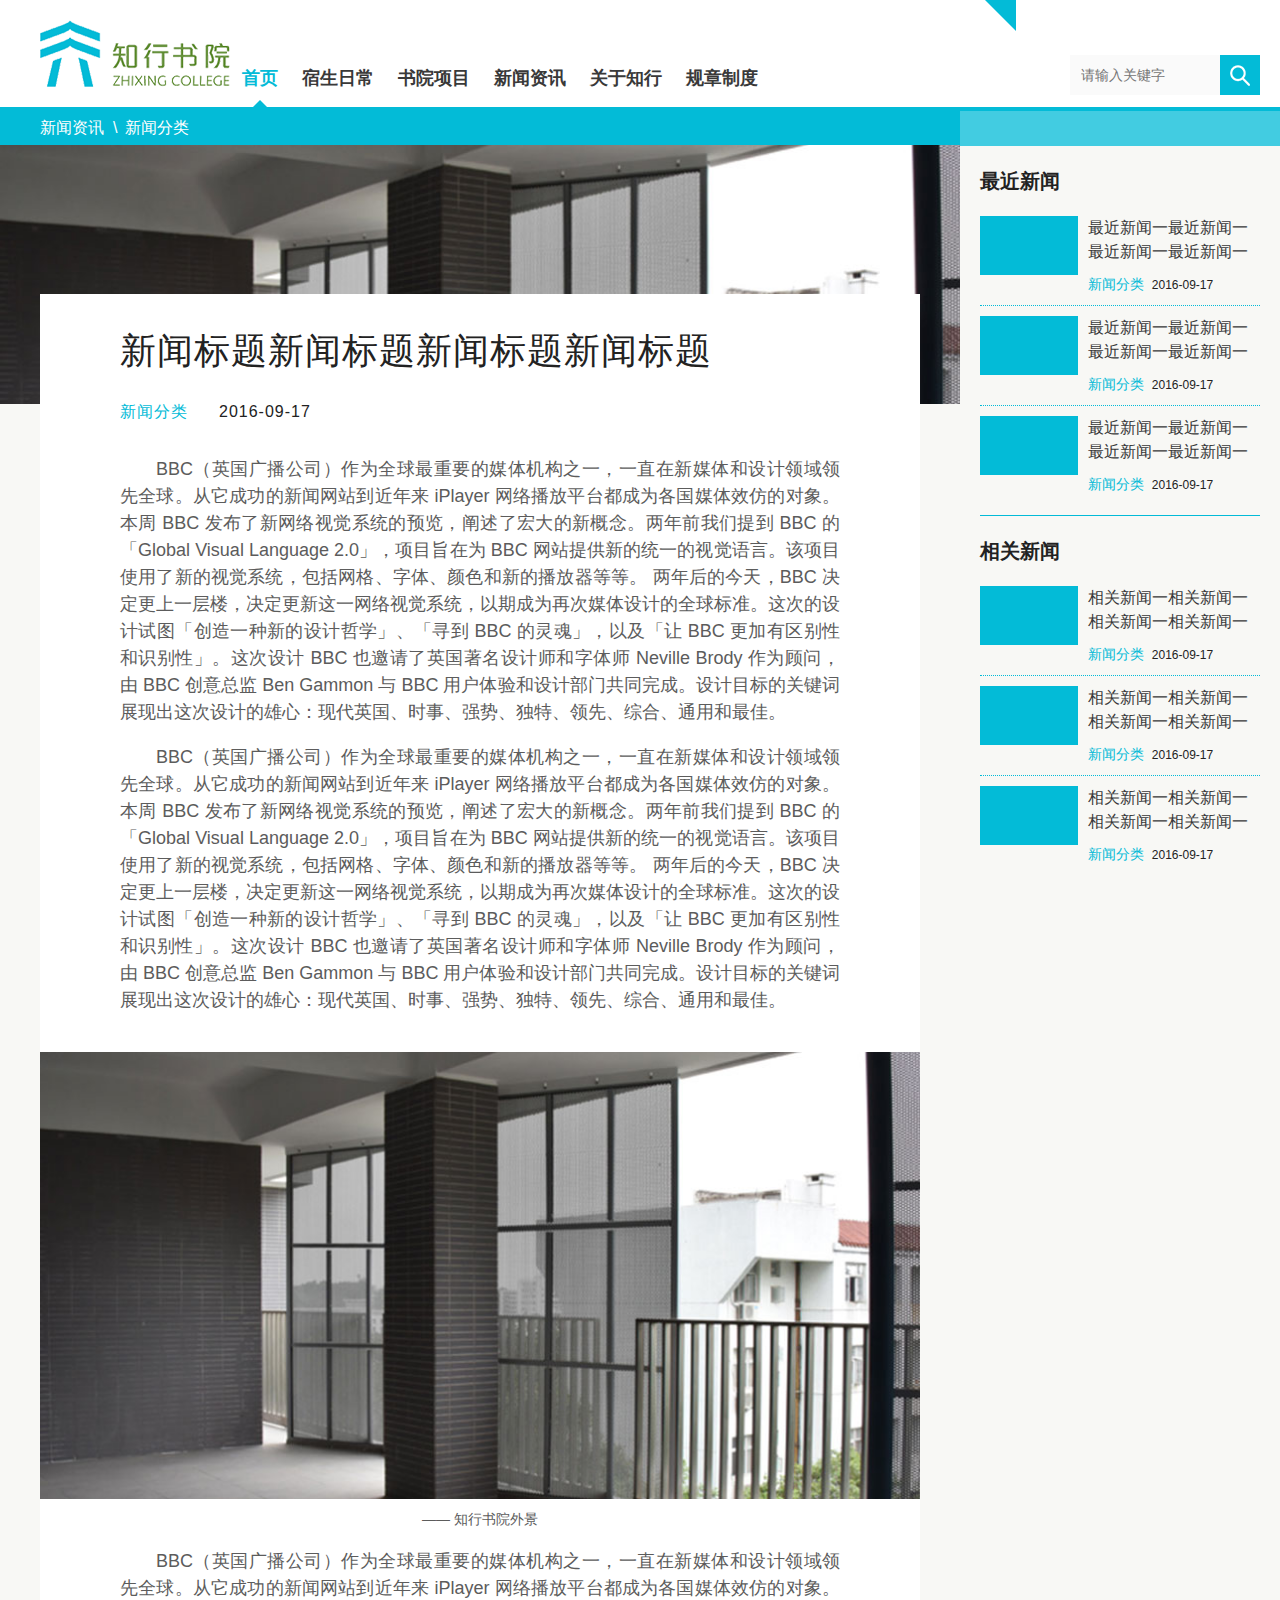
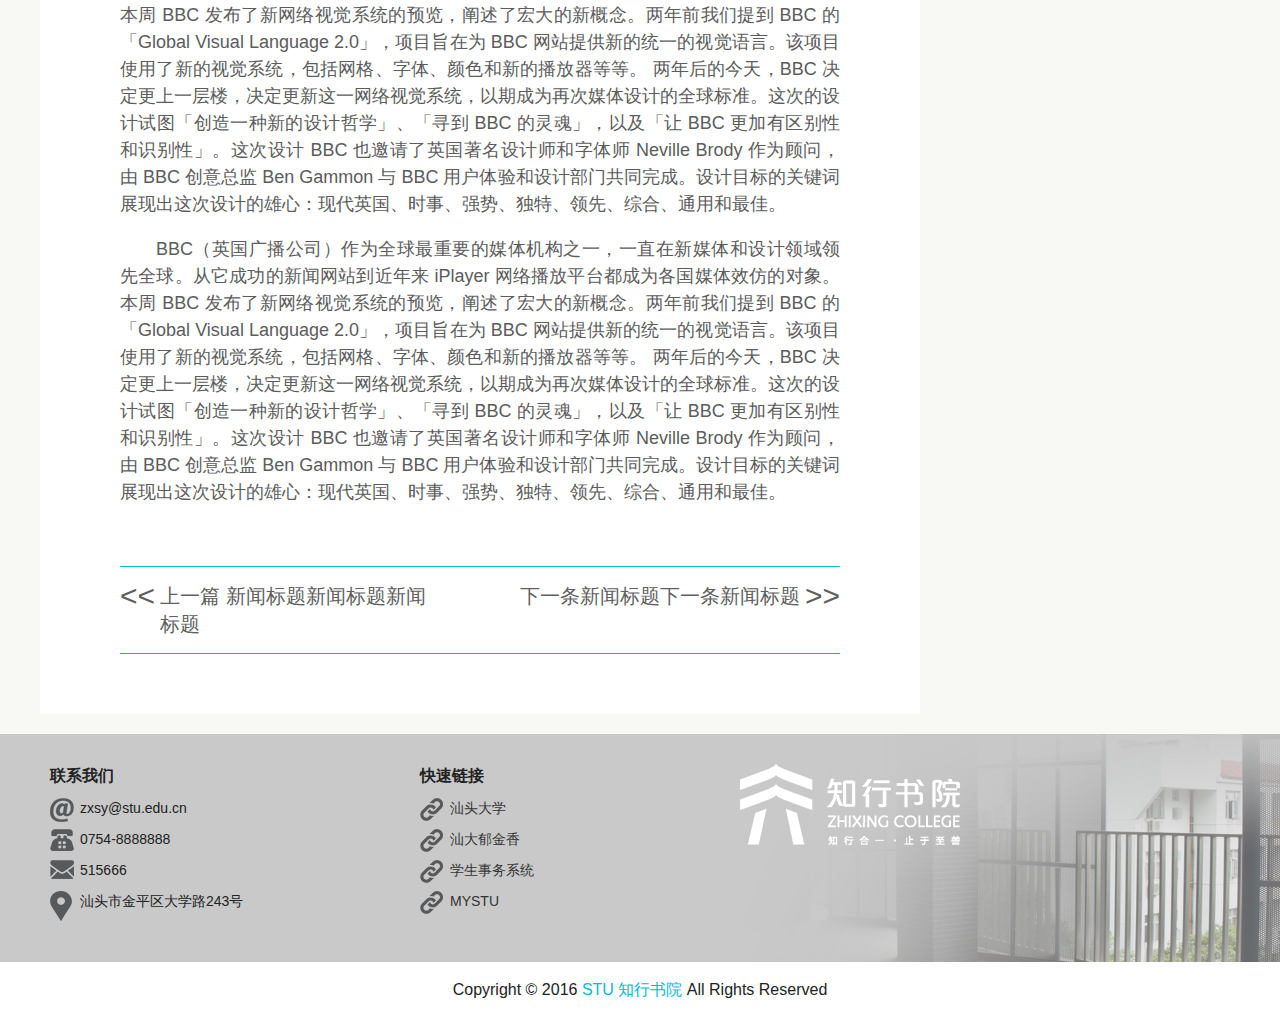
<file: news-detail.html>
<!DOCTYPE html>
<html lang="zh-cmn-Hans-CN">
<head>
	<meta charset="UTF-8">
	<meta name="viewport" content="width=device-width, initial-scale=1.0">
	<title>新闻标题 | 知行书院资讯</title>
	<link rel="stylesheet" type="text/css" href="css/main.css">
</head>
<body>
	<header>
		<div class="top-box">
		<a class="top-brand" href="index.html"><img class="logo" src="images/logo.png"></a>

		<a id="menu" class="header_menu">
		          <svg xmlns="http://www.w3.org/2000/svg" viewBox="0 0 24 24">
		            <path d="M2 6h20v3H2zm0 5h20v3H2zm0 5h20v3H2z"></path>
		          </svg>
	          </a>
		<a id="search" class="toggle_search_bar">
		</a>
		</div>

		<div class="contain-box clearfix">

			
			<div id="drawer" class="nav">
				<nav>
					<ul class="nav_list" id="nav_list">

						<li><a href="index.html" class="active">首页</a></li>
						<li>
							<a href="dorm.html">宿生日常</a>
							<a href="#" class="subnav-btn"><b>&nbsp;</b></a>
							<ul class="sub-nav" id="sub-nav-1">
								<li><a href="project-detail.html"><b>&nbsp;</b>加入我们</a></li>
								<li><a href="project-detail.html"><b>&nbsp;</b>奖助学金</a></li>
								<li><a href="project-detail.html"><b>&nbsp;</b>宿舍生活</a></li>
								<li><a href="project-detail.html"><b>&nbsp;</b>社团组织</a></li>
								<li><a href="project-detail.html"><b>&nbsp;</b>人文关怀</a></li>
							</ul>
						</li>
						<li>
							<a href="projects.html">书院项目</a>
							<a href="#" class="subnav-btn"><b>&nbsp;</b></a>
							<ul class="sub-nav" id="sub-nav-2">
								<li><a href="project-detail.html"><b>&nbsp;</b>交流计划</a></li>
								<li><a href="project-detail.html"><b>&nbsp;</b>实习项目</a></li>
								<li><a href="project-detail.html"><b>&nbsp;</b>服务学习</a></li>
								<li><a href="project-detail.html"><b>&nbsp;</b>导师计划</a></li>
								<li><a href="project-detail.html"><b>&nbsp;</b>新生拓展</a></li>
								<li><a href="project-detail.html"><b>&nbsp;</b>体育精神</a></li>
								<li><a href="project-detail.html"><b>&nbsp;</b>通识教育</a></li>
							</ul>
						</li>
						<li>
							<a href="news-center.html">新闻资讯</a>

						</li>
						<li>
							<a href="project-detail.html">关于知行</a>
							<a href="#" class="subnav-btn"><b>&nbsp;</b></a>
							<ul class="sub-nav" id="sub-nav-3">
								<li><a href="project-detail.html"><b>&nbsp;</b>书院介绍</a></li>
								<li><a href="project-detail.html"><b>&nbsp;</b>院长致辞</a></li>
								<li><a href="project-detail.html"><b>&nbsp;</b>组织机构</a></li>
								<li><a href="project-detail.html"><b>&nbsp;</b>环境设施</a></li>
								<li><a href="project-detail.html"><b>&nbsp;</b>联系我们</a></li>
							</ul>
						</li>
						<li>
							<a href="project-detail.html">规章制度</a>

						</li>
					</ul>
				</nav>
				
			</div>

			<div class="search_bar">
					<form>
					<input class="search_sm" type="search" name="search" placeholder="请输入关键字">
					<input class="search_go cursor" type="submit" name="button" value="">
					</form>
			</div>
			
			<nav class="top_nav clearfix">
				<div class="triangle-topright"></div>
				<ul class="top_nav_list">
					<li><a href="project-detail.html">加入知行</a></li>
					<li><a href="project-detail.html">活动预约</a></li>
					<li><a href="project-detail.html">场地申请</a></li>
					<li><a href="project-detail.html">表格下载</a></li>
				</ul>
			</nav>

		</div>
	</header>

	<div class="container clearfix">
		<div class="content-box">
			<div class="top-bar">
				<a href="news-center.html"  target="_blank">新闻资讯</a>
				<a href="news-center.html"  target="_blank" class="news-categroy">新闻分类</a>
			</div>
			<article>
				<div class="news-header feature">
				</div>
				<div class="news-body">
				<h1>新闻标题新闻标题新闻标题新闻标题<br><a href="news-center.html"  target="_blank" class="news-category">新闻分类</a>
				<span class="news-data">2016-09-17</span></h1>
				
				<p>BBC（英国广播公司）作为全球最重要的媒体机构之一，一直在新媒体和设计领域领先全球。从它成功的新闻网站到近年来 iPlayer 网络播放平台都成为各国媒体效仿的对象。本周 BBC 发布了新网络视觉系统的预览，阐述了宏大的新概念。两年前我们提到 BBC 的「Global Visual Language 2.0」，项目旨在为 BBC 网站提供新的统一的视觉语言。该项目使用了新的视觉系统，包括网格、字体、颜色和新的播放器等等。 两年后的今天，BBC 决定更上一层楼，决定更新这一网络视觉系统，以期成为再次媒体设计的全球标准。这次的设计试图「创造一种新的设计哲学」、「寻到 BBC 的灵魂」，以及「让 BBC 更加有区别性和识别性」。这次设计 BBC 也邀请了英国著名设计师和字体师 Neville Brody 作为顾问，由 BBC 创意总监 Ben Gammon 与 BBC 用户体验和设计部门共同完成。设计目标的关键词展现出这次设计的雄心：现代英国、时事、强势、独特、领先、综合、通用和最佳。</p>
				<p>BBC（英国广播公司）作为全球最重要的媒体机构之一，一直在新媒体和设计领域领先全球。从它成功的新闻网站到近年来 iPlayer 网络播放平台都成为各国媒体效仿的对象。本周 BBC 发布了新网络视觉系统的预览，阐述了宏大的新概念。两年前我们提到 BBC 的「Global Visual Language 2.0」，项目旨在为 BBC 网站提供新的统一的视觉语言。该项目使用了新的视觉系统，包括网格、字体、颜色和新的播放器等等。 两年后的今天，BBC 决定更上一层楼，决定更新这一网络视觉系统，以期成为再次媒体设计的全球标准。这次的设计试图「创造一种新的设计哲学」、「寻到 BBC 的灵魂」，以及「让 BBC 更加有区别性和识别性」。这次设计 BBC 也邀请了英国著名设计师和字体师 Neville Brody 作为顾问，由 BBC 创意总监 Ben Gammon 与 BBC 用户体验和设计部门共同完成。设计目标的关键词展现出这次设计的雄心：现代英国、时事、强势、独特、领先、综合、通用和最佳。</p>
				<figure>
					
					<img src="images/article-img.jpg" >
					  <figcaption>知行书院外景</figcaption>
				</figure>
				<p>BBC（英国广播公司）作为全球最重要的媒体机构之一，一直在新媒体和设计领域领先全球。从它成功的新闻网站到近年来 iPlayer 网络播放平台都成为各国媒体效仿的对象。本周 BBC 发布了新网络视觉系统的预览，阐述了宏大的新概念。两年前我们提到 BBC 的「Global Visual Language 2.0」，项目旨在为 BBC 网站提供新的统一的视觉语言。该项目使用了新的视觉系统，包括网格、字体、颜色和新的播放器等等。 两年后的今天，BBC 决定更上一层楼，决定更新这一网络视觉系统，以期成为再次媒体设计的全球标准。这次的设计试图「创造一种新的设计哲学」、「寻到 BBC 的灵魂」，以及「让 BBC 更加有区别性和识别性」。这次设计 BBC 也邀请了英国著名设计师和字体师 Neville Brody 作为顾问，由 BBC 创意总监 Ben Gammon 与 BBC 用户体验和设计部门共同完成。设计目标的关键词展现出这次设计的雄心：现代英国、时事、强势、独特、领先、综合、通用和最佳。</p>

				<p>BBC（英国广播公司）作为全球最重要的媒体机构之一，一直在新媒体和设计领域领先全球。从它成功的新闻网站到近年来 iPlayer 网络播放平台都成为各国媒体效仿的对象。本周 BBC 发布了新网络视觉系统的预览，阐述了宏大的新概念。两年前我们提到 BBC 的「Global Visual Language 2.0」，项目旨在为 BBC 网站提供新的统一的视觉语言。该项目使用了新的视觉系统，包括网格、字体、颜色和新的播放器等等。 两年后的今天，BBC 决定更上一层楼，决定更新这一网络视觉系统，以期成为再次媒体设计的全球标准。这次的设计试图「创造一种新的设计哲学」、「寻到 BBC 的灵魂」，以及「让 BBC 更加有区别性和识别性」。这次设计 BBC 也邀请了英国著名设计师和字体师 Neville Brody 作为顾问，由 BBC 创意总监 Ben Gammon 与 BBC 用户体验和设计部门共同完成。设计目标的关键词展现出这次设计的雄心：现代英国、时事、强势、独特、领先、综合、通用和最佳。</p>
				</div>
			</article>

			<div class="outer-box"><div class="bottom-bar clearfix">
				<a class="pre-news" href="news-detail.html"  target="_blank"><span class="pre-icon"><<</span><span class="pre-title">上一篇 新闻标题新闻标题新闻标题</span></a>
				<a class="next-news" href="news-detail.html"  target="_blank"><span class="next-icon">>></span><span class="next-title">下一条新闻标题下一条新闻标题</span></a>
			</div></div>

		</div>
		<div class="sidebar">
			<div class="top-bar">
		
			</div>
			<div class="recent-news">
				<h5>最近新闻</h5>
				<ul>
					<li class="recent-news-1">
						<div class="news-thumbnail"><a href="news-detail.html"  target="_blank"><img  src="images/news-thumbnail.jpg"></a></div>
						<div class="news-summary">
							<h6><a href="news-detail.html"  target="_blank">最近新闻一最近新闻一最近新闻一最近新闻一</a></h6>
							<a href="news-center.html"  target="_blank" class="news-category">新闻分类&nbsp;&nbsp;</a><span class="news-data">2016-09-17</span>
						</div>
						
					</li>
					<li class="recent-news-1">
						<div class="news-thumbnail"><a href="news-detail.html"  target="_blank"><img  src="images/news-thumbnail.jpg"></a></div>
						<div class="news-summary">
							<h6><a href="news-detail.html"  target="_blank">最近新闻一最近新闻一最近新闻一最近新闻一</a></h6>
							<a href="news-center.html"  target="_blank" class="news-category">新闻分类&nbsp;&nbsp;</a><span class="news-data">2016-09-17</span>
						</div>
						
					</li><li class="recent-news-1">
						<div class="news-thumbnail"><a href="news-detail.html"  target="_blank"><img  src="images/news-thumbnail.jpg"></a></div>
						<div class="news-summary">
							<h6><a href="news-detail.html"  target="_blank">最近新闻一最近新闻一最近新闻一最近新闻一</a></h6>
							<a href="news-center.html"  target="_blank" class="news-category">新闻分类&nbsp;&nbsp;</a><span class="news-data">2016-09-17</span>
						</div>
						
					</li>
				</ul>
			</div>
			<div class="relevent-news">
				<h5>相关新闻</h5>
				<ul>
					<li class="relevent-news-1">
						<div class="news-thumbnail"><a href="news-detail.html"  target="_blank"><img  src="images/news-thumbnail.jpg"></a></div>
						<div class="news-summary">
							<h6><a href="news-detail.html"  target="_blank">相关新闻一相关新闻一相关新闻一相关新闻一</a></h6>
							<a href="news-center.html"  target="_blank" class="news-category">新闻分类&nbsp;&nbsp;</a><span class="news-data">2016-09-17</span>
						</div>
						
					</li>
					<li class="relevent-news-1">
						<div class="news-thumbnail"><a href="news-detail.html"  target="_blank"><img  src="images/news-thumbnail.jpg"></a></div>
						<div class="news-summary">
							<h6><a href="news-detail.html"  target="_blank">相关新闻一相关新闻一相关新闻一相关新闻一</a></h6>
							<a href="news-center.html"  target="_blank" class="news-category">新闻分类&nbsp;&nbsp;</a><span class="news-data">2016-09-17</span>
						</div>
						
					</li><li class="relevent-news-1">
						<div class="news-thumbnail"><a href="news-detail.html"  target="_blank"><img  src="images/news-thumbnail.jpg"></a></div>
						<div class="news-summary">
							<h6><a href="news-detail.html"  target="_blank">相关新闻一相关新闻一相关新闻一相关新闻一</a></h6>
							<a href="news-center.html"  target="_blank" class="news-category">新闻分类&nbsp;&nbsp;</a><span class="news-data">2016-09-17</span>
						</div>
						
					</li>
				</ul>
			</div>

		</div>
		<a href="javaScript:void(0);" id="btn"></a>
	</div>
	<footer>
		<section class="contact clearfix">
			<ul>
				<li class="title">联系我们</li>
				<li><span class="icon icon-mail"></span><span>zxsy@stu.edu.cn</span></li>
				<li><span class="icon icon-tel"></span><span>0754-8888888</span></li>
				<li><span class="icon icon-post"></span><span>515666</span></li>
				<li><span class="icon icon-address"></span><span>汕头市金平区大学路243号</span></li>
			</ul>
			<ul>
				<li class="title">快速链接</li>
				<li><span class="icon icon-link"></span><a href="http://www.stu.edu.cn/" target="_blank">汕头大学</a></li>
				<li><span class="icon icon-link"></span><a href="http://d.stulip.org/" target="_blank">汕大郁金香</a></li>
				<li><span class="icon icon-link"></span><a href="https://sao.stu.edu.cn/" target="_blank">学生事务系统</a></li>
				<li><span class="icon icon-link"></span><a href="https://my.stu.edu.cn/" target="_blank">MYSTU</a></li>
			</ul>
			<div class="brand"></div>
		</section>
		<p>Copyright © 2016 <a href="index.html">STU 知行书院</a>  All Rights Reserved</p>
	</footer>
	<script src="js/drawer.js"></script>

</body>
</html>
</file>
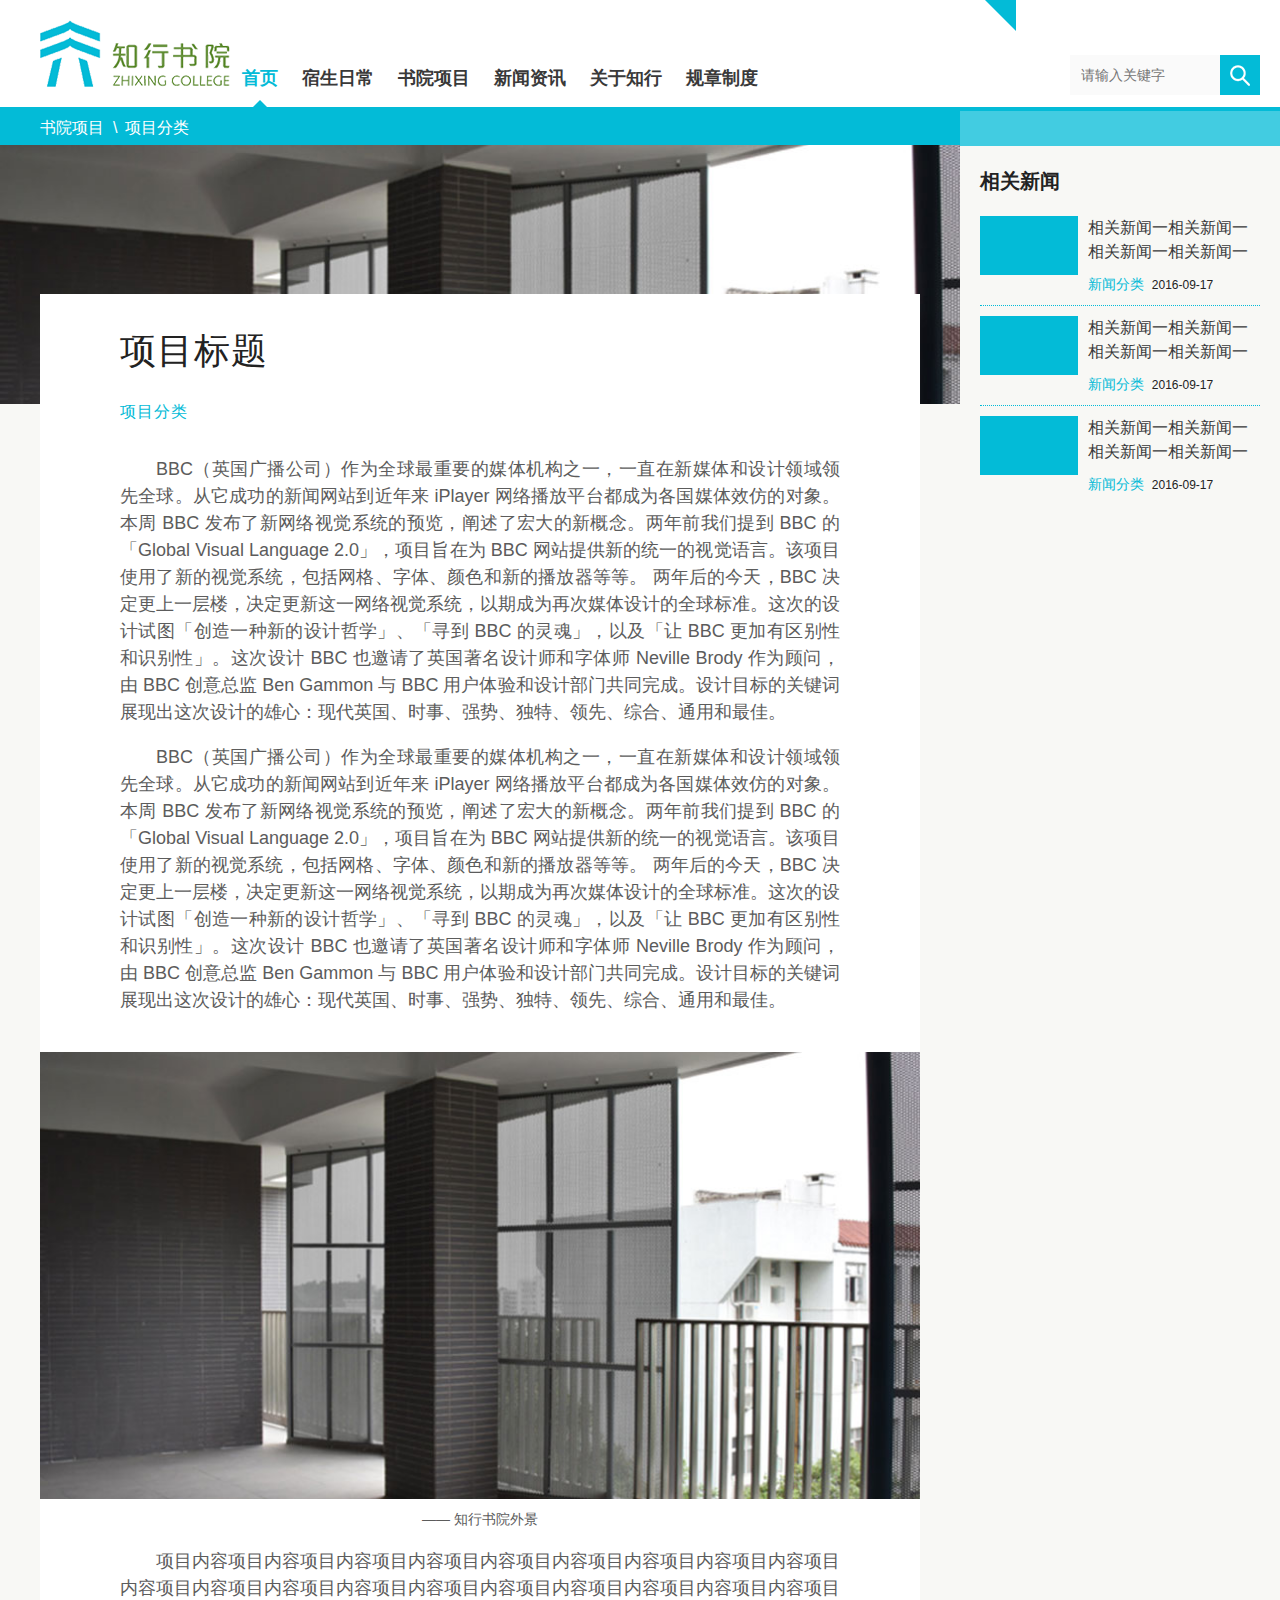
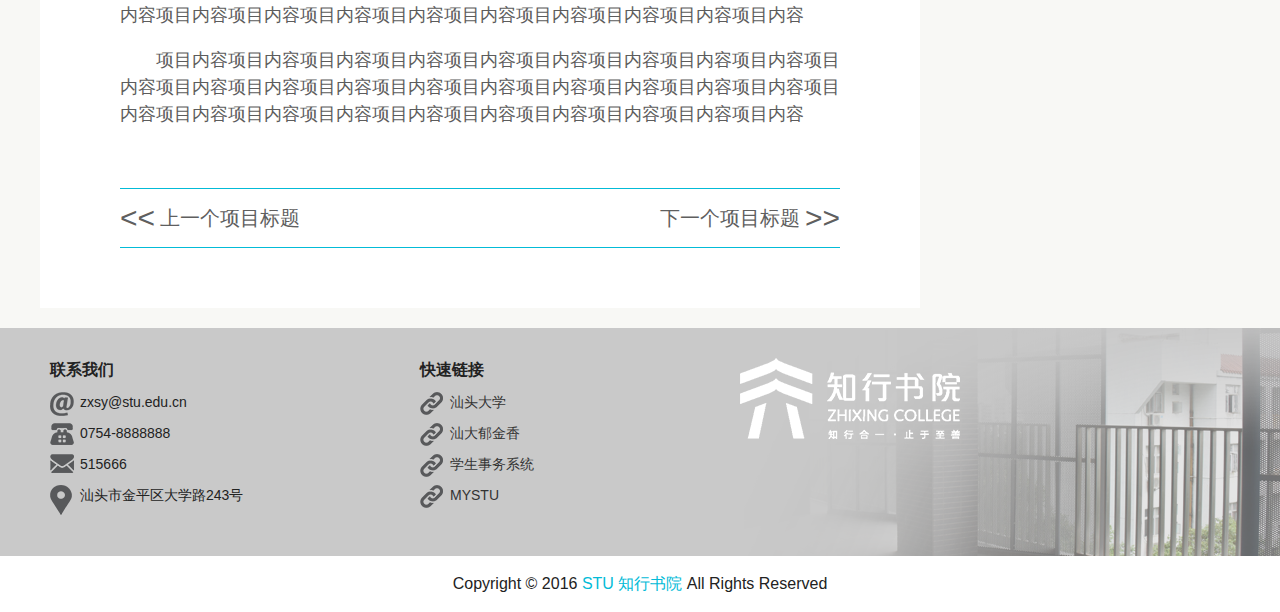
<file: project-detail(no-rellinks).html>
<!DOCTYPE html>
<html lang="en">
<head>
	<meta charset="UTF-8">
	<meta name="viewport" content="width=device-width, initial-scale=1.0">
	<title>项目标题 | 知行书院项目</title>
	<link rel="stylesheet" type="text/css" href="css/main.css">
</head>
<body>
	<header>
		<div class="top-box">
		<a class="top-brand" href="index.html"><img class="logo" src="images/logo.png"></a>

		<a id="menu" class="header_menu">
		          <svg xmlns="http://www.w3.org/2000/svg" viewBox="0 0 24 24">
		            <path d="M2 6h20v3H2zm0 5h20v3H2zm0 5h20v3H2z"></path>
		          </svg>
	          </a>
		<a id="search" class="toggle_search_bar">
		</a>
		</div>

		<div class="contain-box clearfix">

			
			<div id="drawer" class="nav">
				<nav>
					<ul class="nav_list" id="nav_list">

						<li><a href="index.html" class="active">首页</a></li>
						<li>
							<a href="dorm.html">宿生日常</a>
							<a href="#" class="subnav-btn"><b>&nbsp;</b></a>
							<ul class="sub-nav" id="sub-nav-1">
								<li><a href="project-detail.html"><b>&nbsp;</b>加入我们</a></li>
								<li><a href="project-detail.html"><b>&nbsp;</b>奖助学金</a></li>
								<li><a href="project-detail.html"><b>&nbsp;</b>宿舍生活</a></li>
								<li><a href="project-detail.html"><b>&nbsp;</b>社团组织</a></li>
								<li><a href="project-detail.html"><b>&nbsp;</b>人文关怀</a></li>
							</ul>
						</li>
						<li>
							<a href="projects.html">书院项目</a>
							<a href="#" class="subnav-btn"><b>&nbsp;</b></a>
							<ul class="sub-nav" id="sub-nav-2">
								<li><a href="project-detail.html"><b>&nbsp;</b>交流计划</a></li>
								<li><a href="project-detail.html"><b>&nbsp;</b>实习项目</a></li>
								<li><a href="project-detail.html"><b>&nbsp;</b>服务学习</a></li>
								<li><a href="project-detail.html"><b>&nbsp;</b>导师计划</a></li>
								<li><a href="project-detail.html"><b>&nbsp;</b>新生拓展</a></li>
								<li><a href="project-detail.html"><b>&nbsp;</b>体育精神</a></li>
								<li><a href="project-detail.html"><b>&nbsp;</b>通识教育</a></li>
							</ul>
						</li>
						<li>
							<a href="news-center.html">新闻资讯</a>

						</li>
						<li>
							<a href="project-detail.html">关于知行</a>
							<a href="#" class="subnav-btn"><b>&nbsp;</b></a>
							<ul class="sub-nav" id="sub-nav-3">
								<li><a href="project-detail.html"><b>&nbsp;</b>书院介绍</a></li>
								<li><a href="project-detail.html"><b>&nbsp;</b>院长致辞</a></li>
								<li><a href="project-detail.html"><b>&nbsp;</b>组织机构</a></li>
								<li><a href="project-detail.html"><b>&nbsp;</b>环境设施</a></li>
								<li><a href="project-detail.html"><b>&nbsp;</b>联系我们</a></li>
							</ul>
						</li>
						<li>
							<a href="project-detail.html">规章制度</a>

						</li>
					</ul>
				</nav>
				
			</div>

			<div class="search_bar">
					<form>
					<input class="search_sm" type="search" name="search" placeholder="请输入关键字">
					<input class="search_go cursor" type="submit" name="button" value="">
					</form>
			</div>
			
			<nav class="top_nav clearfix">
				<div class="triangle-topright"></div>
				<ul class="top_nav_list">
					<li><a href="project-detail.html">加入知行</a></li>
					<li><a href="project-detail.html">活动预约</a></li>
					<li><a href="project-detail.html">场地申请</a></li>
					<li><a href="project-detail.html">表格下载</a></li>
				</ul>
			</nav>

		</div>
	</header>

	<div class="container clearfix">
		<div class="content-box">
			<div class="top-bar">
				<a href="#">书院项目</a>
				<a href="#" class="project-categroy">项目分类</a>
			</div>
			<article>
			
				<div class="project-header feature">
				</div>
			<div class="project-body">
					<h1>项目标题<br><a class="project-categroy" href="#">项目分类</a></h1>
				<p>BBC（英国广播公司）作为全球最重要的媒体机构之一，一直在新媒体和设计领域领先全球。从它成功的新闻网站到近年来 iPlayer 网络播放平台都成为各国媒体效仿的对象。本周 BBC 发布了新网络视觉系统的预览，阐述了宏大的新概念。两年前我们提到 BBC 的「Global Visual Language 2.0」，项目旨在为 BBC 网站提供新的统一的视觉语言。该项目使用了新的视觉系统，包括网格、字体、颜色和新的播放器等等。 两年后的今天，BBC 决定更上一层楼，决定更新这一网络视觉系统，以期成为再次媒体设计的全球标准。这次的设计试图「创造一种新的设计哲学」、「寻到 BBC 的灵魂」，以及「让 BBC 更加有区别性和识别性」。这次设计 BBC 也邀请了英国著名设计师和字体师 Neville Brody 作为顾问，由 BBC 创意总监 Ben Gammon 与 BBC 用户体验和设计部门共同完成。设计目标的关键词展现出这次设计的雄心：现代英国、时事、强势、独特、领先、综合、通用和最佳。</p>
				<p>BBC（英国广播公司）作为全球最重要的媒体机构之一，一直在新媒体和设计领域领先全球。从它成功的新闻网站到近年来 iPlayer 网络播放平台都成为各国媒体效仿的对象。本周 BBC 发布了新网络视觉系统的预览，阐述了宏大的新概念。两年前我们提到 BBC 的「Global Visual Language 2.0」，项目旨在为 BBC 网站提供新的统一的视觉语言。该项目使用了新的视觉系统，包括网格、字体、颜色和新的播放器等等。 两年后的今天，BBC 决定更上一层楼，决定更新这一网络视觉系统，以期成为再次媒体设计的全球标准。这次的设计试图「创造一种新的设计哲学」、「寻到 BBC 的灵魂」，以及「让 BBC 更加有区别性和识别性」。这次设计 BBC 也邀请了英国著名设计师和字体师 Neville Brody 作为顾问，由 BBC 创意总监 Ben Gammon 与 BBC 用户体验和设计部门共同完成。设计目标的关键词展现出这次设计的雄心：现代英国、时事、强势、独特、领先、综合、通用和最佳。</p>
				<figure>
					<img src="images/article-img.jpg" >
					  <figcaption>知行书院外景</figcaption>
				</figure>
				<p>项目内容项目内容项目内容项目内容项目内容项目内容项目内容项目内容项目内容项目内容项目内容项目内容项目内容项目内容项目内容项目内容项目内容项目内容项目内容项目内容项目内容项目内容项目内容项目内容项目内容项目内容项目内容项目内容项目内容</p>

				<p>项目内容项目内容项目内容项目内容项目内容项目内容项目内容项目内容项目内容项目内容项目内容项目内容项目内容项目内容项目内容项目内容项目内容项目内容项目内容项目内容项目内容项目内容项目内容项目内容项目内容项目内容项目内容项目内容项目内容</p>
			</div>
			</article>
			<div class="outer-box"><div class="bottom-bar clearfix">
				<a class="pre-project" href="#"><span class="pre-icon"><<</span><span class="pre-title">上一个项目标题</span></a>
				<a class="next-project" href="#"><span class="next-icon">>></span><span class="next-title">下一个项目标题</span></a>
			</div></div>

		</div>
		<div class="sidebar">
			<div class="top-bar">
			
			</div>
			<div class="relevent-news">
				<h5>相关新闻</h5>
				<ul>
					<li class="relevent-news-1">
						<div class="news-thumbnail"><img  src="images/news-thumbnail.jpg"></div>
						<div class="news-summary">
							<h6><a href="news-detail.html"  target="_blank">相关新闻一相关新闻一相关新闻一相关新闻一</a></h6>
							<a href="news-center.html"  target="_blank" class="news-category">新闻分类&nbsp;&nbsp;</a><span class="news-data">2016-09-17</span>
						</div>
						
					</li>
					<li class="relevent-news-1">
						<div class="news-thumbnail"><img  src="images/news-thumbnail.jpg"></div>
						<div class="news-summary">
							<h6><a href="news-detail.html"  target="_blank">相关新闻一相关新闻一相关新闻一相关新闻一</a></h6>
							<a href="news-center.html"  target="_blank" class="news-category">新闻分类&nbsp;&nbsp;</a><span class="news-data">2016-09-17</span>
						</div>
						
					</li><li class="relevent-news-1">
						<div class="news-thumbnail"><img  src="images/news-thumbnail.jpg"></div>
						<div class="news-summary">
							<h6><a href="news-detail.html"  target="_blank">相关新闻一相关新闻一相关新闻一相关新闻一</a></h6>
							<a href="news-center.html"  target="_blank" class="news-category">新闻分类&nbsp;&nbsp;</a><span class="news-data">2016-09-17</span>
						</div>
						
					</li>
				</ul>
			</div>

		</div>
	</div>
	<footer>
		<section class="contact clearfix">
			<ul>
				<li class="title">联系我们</li>
				<li><span class="icon icon-mail"></span><span>zxsy@stu.edu.cn</span></li>
				<li><span class="icon icon-tel"></span><span>0754-8888888</span></li>
				<li><span class="icon icon-post"></span><span>515666</span></li>
				<li><span class="icon icon-address"></span><span>汕头市金平区大学路243号</span></li>
			</ul>
			<ul>
				<li class="title">快速链接</li>
				<li><span class="icon icon-link"></span><a href="http://www.stu.edu.cn/" target="_blank">汕头大学</a></li>
				<li><span class="icon icon-link"></span><a href="http://d.stulip.org/" target="_blank">汕大郁金香</a></li>
				<li><span class="icon icon-link"></span><a href="https://sao.stu.edu.cn/" target="_blank">学生事务系统</a></li>
				<li><span class="icon icon-link"></span><a href="https://my.stu.edu.cn/" target="_blank">MYSTU</a></li>
			</ul>
			<div class="brand"></div>
		</section>
		<p>Copyright © 2016 <a href="index.html">STU 知行书院</a>  All Rights Reserved</p>
	</footer>
	<script src="js/drawer.js"></script>
</body>
</html>
</file>
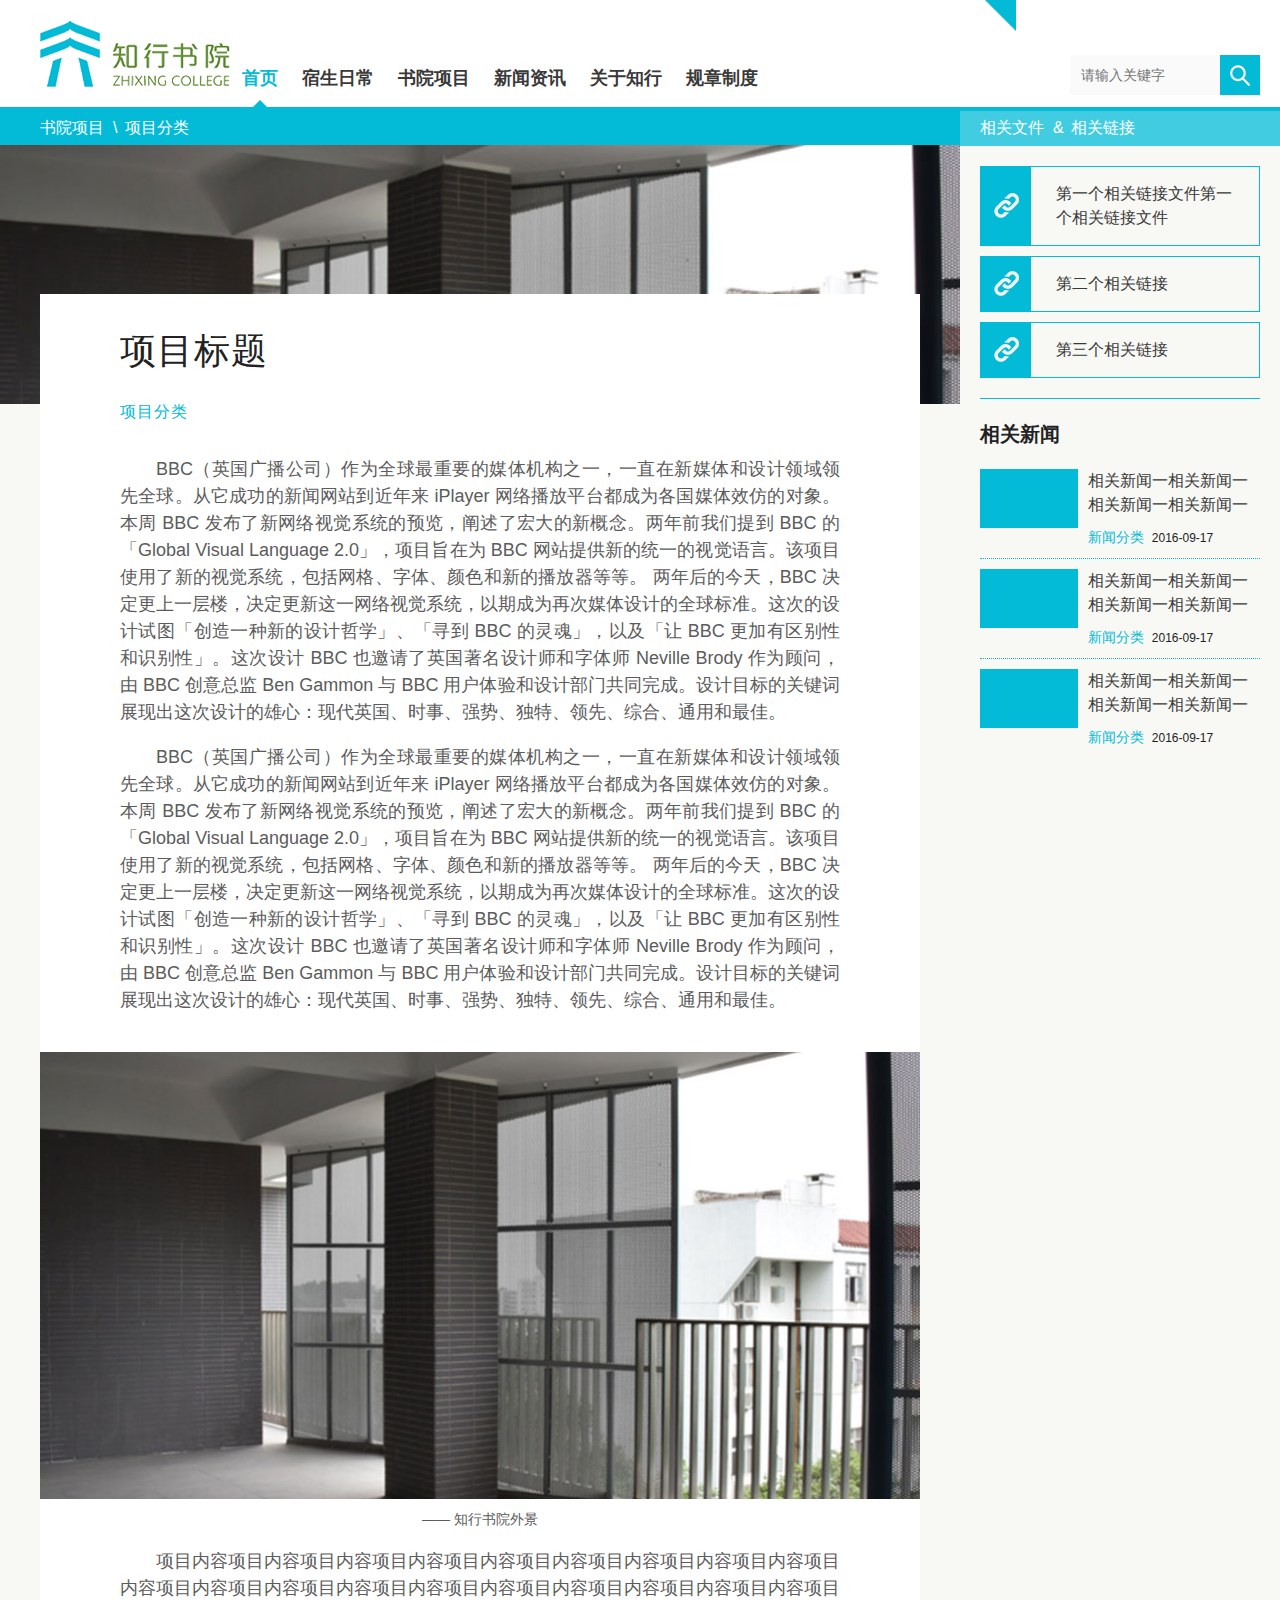
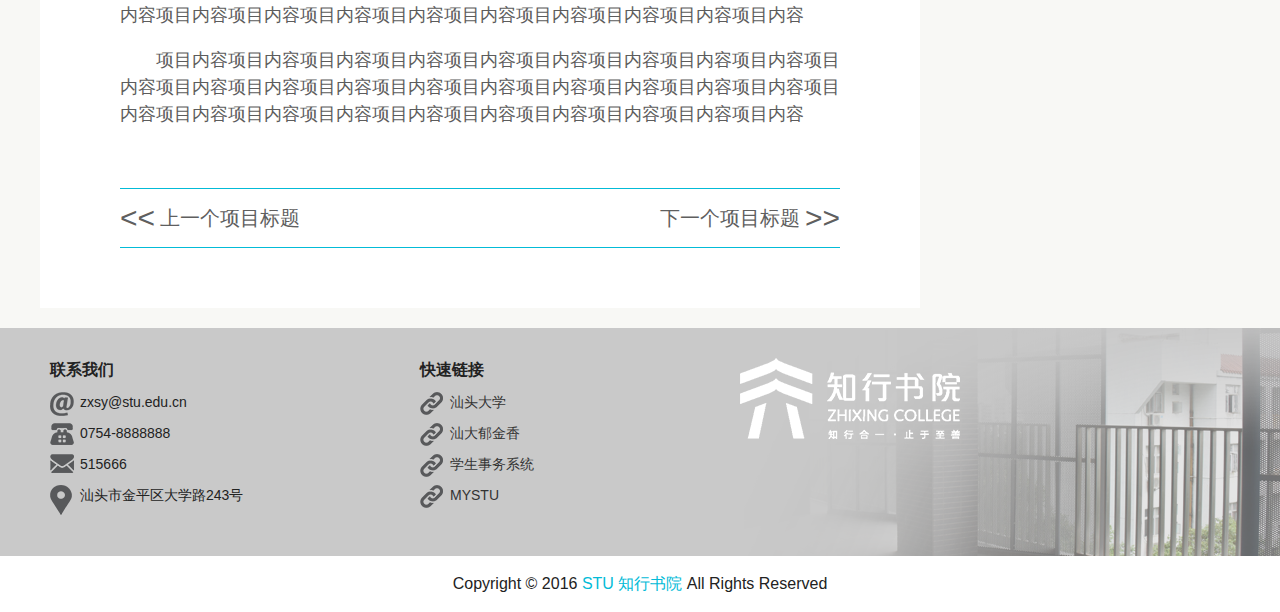
<file: project-detail.html>
<!DOCTYPE html>
<html lang="zh-cmn-Hans-CN">
<head>
	<meta charset="UTF-8">
	<meta name="viewport" content="width=device-width, initial-scale=1.0">
	<title>项目标题 | 知行书院项目</title>
	<link rel="stylesheet" type="text/css" href="css/main.css">
</head>
<body>
	<header>
		<div class="top-box">
		<a class="top-brand" href="index.html"><img class="logo" src="images/logo.png"></a>

		<a id="menu" class="header_menu">
		          <svg xmlns="http://www.w3.org/2000/svg" viewBox="0 0 24 24">
		            <path d="M2 6h20v3H2zm0 5h20v3H2zm0 5h20v3H2z"></path>
		          </svg>
	          </a>
		<a id="search" class="toggle_search_bar">
		</a>
		</div>

		<div class="contain-box clearfix">

			
			<div id="drawer" class="nav">
				<nav>
					<ul class="nav_list" id="nav_list">

						<li><a href="index.html" class="active">首页</a></li>
						<li>
							<a href="dorm.html">宿生日常</a>
							<a href="#" class="subnav-btn"><b>&nbsp;</b></a>
							<ul class="sub-nav" id="sub-nav-1">
								<li><a href="project-detail.html"><b>&nbsp;</b>加入我们</a></li>
								<li><a href="project-detail.html"><b>&nbsp;</b>奖助学金</a></li>
								<li><a href="project-detail.html"><b>&nbsp;</b>宿舍生活</a></li>
								<li><a href="project-detail.html"><b>&nbsp;</b>社团组织</a></li>
								<li><a href="project-detail.html"><b>&nbsp;</b>人文关怀</a></li>
							</ul>
						</li>
						<li>
							<a href="projects.html">书院项目</a>
							<a href="#" class="subnav-btn"><b>&nbsp;</b></a>
							<ul class="sub-nav" id="sub-nav-2">
								<li><a href="project-detail.html"><b>&nbsp;</b>交流计划</a></li>
								<li><a href="project-detail.html"><b>&nbsp;</b>实习项目</a></li>
								<li><a href="project-detail.html"><b>&nbsp;</b>服务学习</a></li>
								<li><a href="project-detail.html"><b>&nbsp;</b>导师计划</a></li>
								<li><a href="project-detail.html"><b>&nbsp;</b>新生拓展</a></li>
								<li><a href="project-detail.html"><b>&nbsp;</b>体育精神</a></li>
								<li><a href="project-detail.html"><b>&nbsp;</b>通识教育</a></li>
							</ul>
						</li>
						<li>
							<a href="news-center.html">新闻资讯</a>

						</li>
						<li>
							<a href="project-detail.html">关于知行</a>
							<a href="#" class="subnav-btn"><b>&nbsp;</b></a>
							<ul class="sub-nav" id="sub-nav-3">
								<li><a href="project-detail.html"><b>&nbsp;</b>书院介绍</a></li>
								<li><a href="project-detail.html"><b>&nbsp;</b>院长致辞</a></li>
								<li><a href="project-detail.html"><b>&nbsp;</b>组织机构</a></li>
								<li><a href="project-detail.html"><b>&nbsp;</b>环境设施</a></li>
								<li><a href="project-detail.html"><b>&nbsp;</b>联系我们</a></li>
							</ul>
						</li>
						<li>
							<a href="project-detail.html">规章制度</a>

						</li>
					</ul>
				</nav>
				
			</div>

			<div class="search_bar">
					<form>
					<input class="search_sm" type="search" name="search" placeholder="请输入关键字">
					<input class="search_go cursor" type="submit" name="button" value="">
					</form>
			</div>
			
			<nav class="top_nav clearfix">
				<div class="triangle-topright"></div>
				<ul class="top_nav_list">
					<li><a href="project-detail.html">加入知行</a></li>
					<li><a href="project-detail.html">活动预约</a></li>
					<li><a href="project-detail.html">场地申请</a></li>
					<li><a href="project-detail.html">表格下载</a></li>
				</ul>
			</nav>

		</div>
	</header>

	<div class="container clearfix">
		<div class="content-box">
			<div class="top-bar">
				<a href="#">书院项目</a>
				<a href="#" class="project-categroy">项目分类</a>
			</div>
			<article>
			
				<div class="project-header feature">
				</div>
			<div class="project-body">
					<h1>项目标题<br><a class="project-categroy" href="#">项目分类</a></h1>
				<p>BBC（英国广播公司）作为全球最重要的媒体机构之一，一直在新媒体和设计领域领先全球。从它成功的新闻网站到近年来 iPlayer 网络播放平台都成为各国媒体效仿的对象。本周 BBC 发布了新网络视觉系统的预览，阐述了宏大的新概念。两年前我们提到 BBC 的「Global Visual Language 2.0」，项目旨在为 BBC 网站提供新的统一的视觉语言。该项目使用了新的视觉系统，包括网格、字体、颜色和新的播放器等等。 两年后的今天，BBC 决定更上一层楼，决定更新这一网络视觉系统，以期成为再次媒体设计的全球标准。这次的设计试图「创造一种新的设计哲学」、「寻到 BBC 的灵魂」，以及「让 BBC 更加有区别性和识别性」。这次设计 BBC 也邀请了英国著名设计师和字体师 Neville Brody 作为顾问，由 BBC 创意总监 Ben Gammon 与 BBC 用户体验和设计部门共同完成。设计目标的关键词展现出这次设计的雄心：现代英国、时事、强势、独特、领先、综合、通用和最佳。</p>
				<p>BBC（英国广播公司）作为全球最重要的媒体机构之一，一直在新媒体和设计领域领先全球。从它成功的新闻网站到近年来 iPlayer 网络播放平台都成为各国媒体效仿的对象。本周 BBC 发布了新网络视觉系统的预览，阐述了宏大的新概念。两年前我们提到 BBC 的「Global Visual Language 2.0」，项目旨在为 BBC 网站提供新的统一的视觉语言。该项目使用了新的视觉系统，包括网格、字体、颜色和新的播放器等等。 两年后的今天，BBC 决定更上一层楼，决定更新这一网络视觉系统，以期成为再次媒体设计的全球标准。这次的设计试图「创造一种新的设计哲学」、「寻到 BBC 的灵魂」，以及「让 BBC 更加有区别性和识别性」。这次设计 BBC 也邀请了英国著名设计师和字体师 Neville Brody 作为顾问，由 BBC 创意总监 Ben Gammon 与 BBC 用户体验和设计部门共同完成。设计目标的关键词展现出这次设计的雄心：现代英国、时事、强势、独特、领先、综合、通用和最佳。</p>
				<figure>
					<img src="images/article-img.jpg" >
					  <figcaption>知行书院外景</figcaption>
				</figure>
				<p>项目内容项目内容项目内容项目内容项目内容项目内容项目内容项目内容项目内容项目内容项目内容项目内容项目内容项目内容项目内容项目内容项目内容项目内容项目内容项目内容项目内容项目内容项目内容项目内容项目内容项目内容项目内容项目内容项目内容</p>

				<p>项目内容项目内容项目内容项目内容项目内容项目内容项目内容项目内容项目内容项目内容项目内容项目内容项目内容项目内容项目内容项目内容项目内容项目内容项目内容项目内容项目内容项目内容项目内容项目内容项目内容项目内容项目内容项目内容项目内容</p>
			</div>
			</article>
			<div class="outer-box"><div class="bottom-bar clearfix">
				<a class="pre-project" href="project-detail.html"  target="_blank"><span class="pre-icon"><<</span><span class="pre-title">上一个项目标题</span></a>
				<a class="next-project" href="project-detail(no-rellinks).html" target="_blank"><span class="next-icon">>></span><span class="next-title">下一个项目标题</span></a>
			</div></div>

		</div>
		<div class="sidebar">
			<div class="top-bar">
				<span>相关文件</span>
				<span>相关链接</span>
			</div>
			<div class="rel-link-file">
				<ul>
					<li class="rel-link clearfix">
						<span class="icon-rellink" target="_blank"></span>	
						<a href="#">第一个相关链接文件第一个相关链接文件</a>		
					</li>
					<li class="rel-link clearfix">
						<span class="icon-rellink"></span>	
						<a href="https://my.stu.edu.cn" target="_blank">第二个相关链接</a>		
					</li>
					<li class="rel-link clearfix">
						<span class="icon-rellink"></span>	
						<a href="https://sao.stu.edu.cn" target="_blank">第三个相关链接</a>		
					</li>
				</ul>
			</div>
			<div class="relevent-news">
				<h5>相关新闻</h5>
				<ul>
					<li class="relevent-news-1">
						<div class="news-thumbnail"><a href="news-detail.html"  target="_blank"><img  src="images/news-thumbnail.jpg"></a></div>
						<div class="news-summary">
							<h6><a href="news-detail.html"  target="_blank">相关新闻一相关新闻一相关新闻一相关新闻一</a></h6>
							<a href="news-center.html"  target="_blank" class="news-category">新闻分类&nbsp;&nbsp;</a><span class="news-data">2016-09-17</span>
						</div>
						
					</li>
					<li class="relevent-news-1">
						<div class="news-thumbnail"><a href="news-detail.html"  target="_blank"><img  src="images/news-thumbnail.jpg"></a></div>
						<div class="news-summary">
							<h6><a href="news-detail.html"  target="_blank">相关新闻一相关新闻一相关新闻一相关新闻一</a></h6>
							<a href="news-center.html"  target="_blank" class="news-category">新闻分类&nbsp;&nbsp;</a><span class="news-data">2016-09-17</span>
						</div>
						
					</li><li class="relevent-news-1">
						<div class="news-thumbnail"><a href="news-detail.html"  target="_blank"><img  src="images/news-thumbnail.jpg"></a></div>
						<div class="news-summary">
							<h6><a href="news-detail.html"  target="_blank">相关新闻一相关新闻一相关新闻一相关新闻一</a></h6>
							<a href="news-center.html"  target="_blank" class="news-category">新闻分类&nbsp;&nbsp;</a><span class="news-data">2016-09-17</span>
						</div>
						
					</li>
				</ul>
			</div>

		</div>
		<a href="javaScript:void(0);" id="btn"></a>
	</div>
	<footer>
		<section class="contact clearfix">
			<ul>
				<li class="title">联系我们</li>
				<li><span class="icon icon-mail"></span><span>zxsy@stu.edu.cn</span></li>
				<li><span class="icon icon-tel"></span><span>0754-8888888</span></li>
				<li><span class="icon icon-post"></span><span>515666</span></li>
				<li><span class="icon icon-address"></span><span>汕头市金平区大学路243号</span></li>
			</ul>
			<ul>
				<li class="title">快速链接</li>
				<li><span class="icon icon-link"></span><a href="http://www.stu.edu.cn/" target="_blank">汕头大学</a></li>
				<li><span class="icon icon-link"></span><a href="http://d.stulip.org/" target="_blank">汕大郁金香</a></li>
				<li><span class="icon icon-link"></span><a href="https://sao.stu.edu.cn/" target="_blank">学生事务系统</a></li>
				<li><span class="icon icon-link"></span><a href="https://my.stu.edu.cn/" target="_blank">MYSTU</a></li>
			</ul>
			<div class="brand"></div>
		</section>
		<p>Copyright © 2016 <a href="index.html">STU 知行书院</a>  All Rights Reserved</p>
	</footer>
	<script src="js/drawer.js"></script>
</body>
</html>
</file>
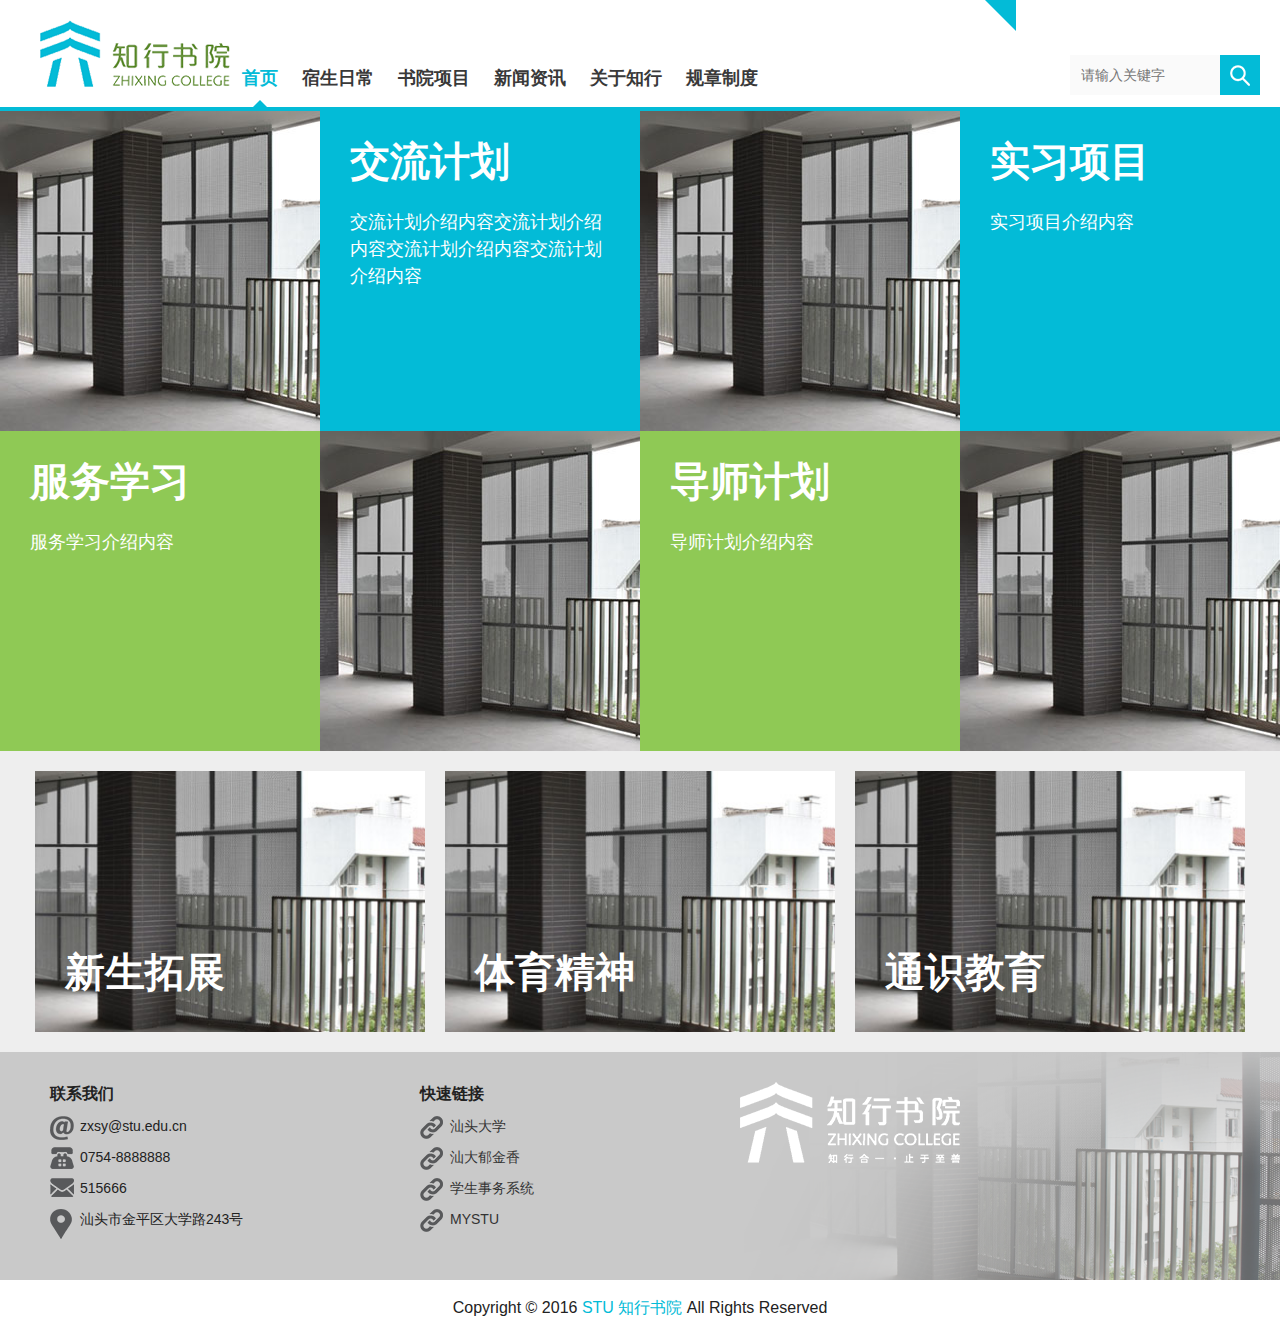
<file: projects.html>
<!DOCTYPE html>
<html lang="zh-cmn-Hans-CN">
<head>
	<meta charset="UTF-8">
	<meta name="viewport" content="width=device-width, initial-scale=1.0">
	<title>项目介绍 | 知行书院项目</title>
	<link rel="stylesheet" type="text/css" href="css/main.css">
</head>
<body>
	<header>
		<div class="top-box">
		<a class="top-brand" href="index.html"><img class="logo" src="images/logo.png"></a>

		<a id="menu" class="header_menu">
		          <svg xmlns="http://www.w3.org/2000/svg" viewBox="0 0 24 24">
		            <path d="M2 6h20v3H2zm0 5h20v3H2zm0 5h20v3H2z"></path>
		          </svg>
	          </a>
		<a id="search" class="toggle_search_bar">
		</a>
		</div>

		<div class="contain-box clearfix">

			
			<div id="drawer" class="nav">
				<nav>
					<ul class="nav_list" id="nav_list">

						<li><a href="index.html" class="active">首页</a></li>
						<li>
							<a href="dorm.html">宿生日常</a>
							<a href="#" class="subnav-btn"><b>&nbsp;</b></a>
							<ul class="sub-nav" id="sub-nav-1">
								<li><a href="project-detail.html"><b>&nbsp;</b>加入我们</a></li>
								<li><a href="project-detail.html"><b>&nbsp;</b>奖助学金</a></li>
								<li><a href="project-detail.html"><b>&nbsp;</b>宿舍生活</a></li>
								<li><a href="project-detail.html"><b>&nbsp;</b>社团组织</a></li>
								<li><a href="project-detail.html"><b>&nbsp;</b>人文关怀</a></li>
							</ul>
						</li>
						<li>
							<a href="projects.html">书院项目</a>
							<a href="#" class="subnav-btn"><b>&nbsp;</b></a>
							<ul class="sub-nav" id="sub-nav-2">
								<li><a href="project-detail.html"><b>&nbsp;</b>交流计划</a></li>
								<li><a href="project-detail.html"><b>&nbsp;</b>实习项目</a></li>
								<li><a href="project-detail.html"><b>&nbsp;</b>服务学习</a></li>
								<li><a href="project-detail.html"><b>&nbsp;</b>导师计划</a></li>
								<li><a href="project-detail.html"><b>&nbsp;</b>新生拓展</a></li>
								<li><a href="project-detail.html"><b>&nbsp;</b>体育精神</a></li>
								<li><a href="project-detail.html"><b>&nbsp;</b>通识教育</a></li>
							</ul>
						</li>
						<li>
							<a href="news-center.html">新闻资讯</a>

						</li>
						<li>
							<a href="project-detail.html">关于知行</a>
							<a href="#" class="subnav-btn"><b>&nbsp;</b></a>
							<ul class="sub-nav" id="sub-nav-3">
								<li><a href="project-detail.html"><b>&nbsp;</b>书院介绍</a></li>
								<li><a href="project-detail.html"><b>&nbsp;</b>院长致辞</a></li>
								<li><a href="project-detail.html"><b>&nbsp;</b>组织机构</a></li>
								<li><a href="project-detail.html"><b>&nbsp;</b>环境设施</a></li>
								<li><a href="project-detail.html"><b>&nbsp;</b>联系我们</a></li>
							</ul>
						</li>
						<li>
							<a href="project-detail.html">规章制度</a>

						</li>
					</ul>
				</nav>
				
			</div>

			<div class="search_bar">
					<form>
					<input class="search_sm" type="search" name="search" placeholder="请输入关键字">
					<input class="search_go cursor" type="submit" name="button" value="">
					</form>
			</div>
			
			<nav class="top_nav clearfix">
				<div class="triangle-topright"></div>
				<ul class="top_nav_list">
					<li><a href="project-detail.html">加入知行</a></li>
					<li><a href="project-detail.html">活动预约</a></li>
					<li><a href="project-detail.html">场地申请</a></li>
					<li><a href="project-detail.html">表格下载</a></li>
				</ul>
			</nav>

		</div>
	</header>

	<div class="container">
		
		<section class="projects-list clearfix">
			<div class="main-project">
				<ul>
					<ul class="row-1">
					
						<div class="project  project-img project-1 clearfix"><img src="images/project-main-img-1.jpg" alt=""></div>
						<li class="project project-1 project-intro clearfix">
							<h4><a href="project-detail.html" target="_blank">交流计划</a></h4>
							<p>交流计划介绍内容交流计划介绍内容交流计划介绍内容交流计划介绍内容</p>
						</li>
						<div class="project  project-img project-1 clearfix"><img src="images/project-main-img-1.jpg" alt=""></div>
						<li class="project project-1 project-intro clearfix">
							<h4><a href="project-detail.html" target="_blank">实习项目</a></h4>
							<p>实习项目介绍内容</p>
						</li>
					</ul>
					<ul class="row-2">
						<div class="project project-img project-1 clearfix"><img src="images/project-main-img-1.jpg" alt=""></div>
						<li class="project project-1 project-intro clearfix">
							<h4><a href="project-detail.html" target="_blank">导师计划</a></h4>
							<p>导师计划介绍内容</p>
						</li>
						<div class="project project-img project-1 clearfix"><img src="images/project-main-img-1.jpg" alt=""></div>
						<li class="project project-1 project-intro clearfix">
							<h4><a href="project-detail.html" target="_blank">服务学习</a></h4>
							<p>服务学习介绍内容</p>
						</li>
					</ul>
				</ul>
			</div>
			<div class="other-projects">
			<ul>
				<li class="project-5">
					<a href="project-detail.html" target="_blank" >
						<img src="images/project-other-img-1.jpg" alt="项目内容简介"  class="other-project-img">
						<div class="imgover">
							<h4>新生拓展</h4>
						</div>
					</a>	
				</li>
				<li class="project-6">
					<a href="project-detail.html" target="_blank" >
						<img src="images/project-other-img-1.jpg" alt="项目内容简介"  class="other-project-img">
						<div class="imgover">
							<h4>体育精神</h4>
						</div>
					</a>	
				</li>
				<li class="project-7">
					<a href="project-detail.html" target="_blank" >
						<img src="images/project-other-img-1.jpg" alt="项目内容简介"  class="other-project-img">
						<div class="imgover">
							<h4>通识教育</h4>
						</div>
					</a>	
				</li>
			</ul>
			</div>
		</section>
		<a href="javaScript:void(0);" id="btn"></a>
	</div>
	<footer>
		<section class="contact clearfix">
			<ul>
				<li class="title">联系我们</li>
				<li><span class="icon icon-mail"></span><span>zxsy@stu.edu.cn</span></li>
				<li><span class="icon icon-tel"></span><span>0754-8888888</span></li>
				<li><span class="icon icon-post"></span><span>515666</span></li>
				<li><span class="icon icon-address"></span><span>汕头市金平区大学路243号</span></li>
			</ul>
			<ul>
				<li class="title">快速链接</li>
				<li><span class="icon icon-link"></span><a href="http://www.stu.edu.cn/" target="_blank">汕头大学</a></li>
				<li><span class="icon icon-link"></span><a href="http://d.stulip.org/" target="_blank">汕大郁金香</a></li>
				<li><span class="icon icon-link"></span><a href="https://sao.stu.edu.cn/" target="_blank">学生事务系统</a></li>
				<li><span class="icon icon-link"></span><a href="https://my.stu.edu.cn/" target="_blank">MYSTU</a></li>
			</ul>
			<div class="brand"></div>
		</section>
		<p>Copyright © 2016 <a href="index.html">STU 知行书院</a>  All Rights Reserved</p>
	</footer>
	<script src="js/drawer.js"></script>
</body>
</html>
</file>
<file: css/main.css>
﻿/**************
   *页面样式
***************/

/* =======
   基本默认值
   =======*/


html{
	font-size: 10px;
	color: #222;
}


::selection{
	background-color: #b3d4fc;
	text-shadow: none;
}

::-moz-selection
{
	background-color: #b3d4fc;
	text-shadow: none;
}

ul{
	margin: 0;
	padding: 0;
}

  ul,ol{
  	padding-left:0; 
  	list-style-type:none; 

  } 

li{
	list-style: none;
}

 /*image with no-border*/

 a img{
 	border:0;
 }

img{
	border:0;
}

 a{
 	color: #333;
 }
 a:hover{
 	color: #03bbd7;
 	text-decoration: none;
 	
 }

/* =======
   工具样式
   =======*/

.center-block{
	display: block;
	margin-left: auto;
	margin-right: auto;
}

.pull-right{
	float: right;
}

.pull-left{
	float: left;
}

.text-right{
	text-align: right;
}

.text-left{
	text-align: left;
}

.text-center{
	text-align: center;
}


.hide{
	display: none;
}

.show{
	display: block;
}

.invisible{
	visibility: hidden;
}

.text-hide{
	font: 0/0 a;
	color: transparent;
	text-shadow: none;
	background-color: transparent;
	border: 0;
}

.clearfix:after,
.clearfix:before{
	content: " ";
	display: table;
}

.clearfix:after{
	clear: both;
}

/*Zhixing v1.0 general css*/


/* =======
   页面基本样式：链接颜色、背景色、边框色等
   =======*/

body{
	font-size: 1.2rem;
	line-height: 1.5;
	margin: 0;
	background-color: #ffffff;
	/*font-family: "Microsoft Yahei";*/
	font-family: "Classic Grotesque W01", "Avenir Next", "Segoe UI", "Helvetica Neue", Arial, "Hiragino Sans GB", "PingFang SC", "Heiti SC", "Microsoft YaHei UI", "Microsoft YaHei", "Source Han Sans", sans-serif;
	vertical-align: baseline;
}



   /* =======
   头部、尾部、主体
   =======*/

   header,
   footer
   .container{
   	width: 100%;
   }

   /*公共布局*/

.container{
	box-sizing: border-box;
	background-color: #f8f8f5;
	/*max-width: 1080px;*/
	margin-right: auto;
	margin-left: auto;
}

header .contain-box{
	/*width: 95%;*/
	margin-right: auto;
	margin-left: auto;
	box-sizing: border-box;
	-moz-box-sizing: border-box;
	-o-box-sizing: border-box;
	-webkit-box-sizing: border-box;
	-ms-box-sizing: border-box;
	padding: 0 2rem;
}

header{
	border-bottom: 4px solid #03bbd7;
}

  #btn {
            display: none;
            width: 40px;
            height: 40px;
            position: fixed;
            right: 50px;
            bottom: 30px;
            z-index: 12;
            background: url("../images/back-top1.png") no-repeat left top ;
            background-size: 100%;

        }
#btn:hover{
	 background:url("../images/back-top2.png") no-repeat left;
            background-size: 100%;
	 
}



a.header_menu{
	display: none;
}


.top-box{
	    box-shadow: 0 2px 5px rgba(0,0,0,0.26);
}

	/*logo1*/

.logo{
	margin:20px  0;
	margin-left: 4rem;
	float: left;
}

header .top-brand{
	display: block;

}
	/*Top-Nav css*/

.top_nav_list a{
	color: #fff;
	font-size: 14px;
	line-height: 1.5;
	text-decoration: none;

}
.top_nav_list a:hover{
	text-decoration: underline;
}
.top_nav_list li{
	padding: 5px 5px;
	display: inline-block;
	float: left;
	/*background-color: #03bbd7;*/
}


.top_nav{
	position: absolute;
	right: 0;
	top: 0;
}

.triangle-topright {
	position: absolute;
	left: -31px;
	width: 0;
	height: 0;
	border-top: 31px solid #03bbd7;
	border-left: 31px solid transparent; 
}



	/*Nav css*/
.nav .nav_list{
		padding-left: 1rem;
	}

.nav_list a{	
	font-size: 1.8rem;
	font-weight: bold;
	color: #393939;
	font-family: "Microsoft Yahei";
	text-decoration: none;
}

.nav_list a:hover{
	color: #03bbd7;
}
.nav_list .active{
	color: #03bbd7;
}

.nav_list > li{
/*	padding-left: 10px;
	padding-right: 10px;*/
	display: inline-block;
	float: left;
	position: relative;
}

.nav_list > li a{
	padding: 12px;
}
/*.nav_list a:hover:after,
.nav_list a:active:after,*/
.nav_list .active:after{
	position: absolute;
	left: 50%;
	bottom: -15px;
	display: block;
	content: "";
	width: 0;
	height: 0;
	margin-left: -7px;
	border-width: 7px 7px;
	border-style: solid;
	border-color: transparent transparent #03bbd7 transparent;
	color: #03bbd7;
}

nav .nav_list > li a.subnav-btn{
		display: none;
	}



.nav{
	text-align: center;
	margin-top: 55px;
	padding-right: 1rem;
	padding-left: 18rem;
}

.sub-nav{
	display: none;
}

.nav_list .sub-nav li a:hover:after,
.nav_list .sub-nav li a:active:after{
	display: none;
	
}

.nav_list .sub-nav b{
        width:15px;
        background-color:rgba(3, 187, 215, 0.48);
        display:inline-block;
        margin-right:15px;
    }

.nav_list .sub-nav li a:hover b{
	background-color:#03bbd7;
}


@media only screen and (max-width: 64em) {
	header .top-brand{
		/*width: 100%;*/
		float: none;
		margin-left: -60px;
		/*text-align: center;*/
		/*box-shadow: 0 2px 5px rgba(0,0,0,0.26);*/
		    display: inline-block;
	    left: 50%;
	    position: relative;
	}
	.top-brand .logo{
		float: none;
		margin:2rem auto 1rem; 
	}
	
	.nav{
		text-align: left;
		margin-top:2rem;
		padding-right: 1rem;
		padding-left: 1rem;
		/*padding-bottom: 1rem;*/
	}
	header .contain-box{
		padding: 0;
	}

	.nav_list a:hover:after, .nav_list a:active:after, .nav_list .active:after{
		bottom: -1.7rem;
	}

	.contain-box .search_bar{
		padding-bottom: 1rem;
		padding-right: 1rem;
		margin-top: -6px;
	}
	
	
	

}
@media only screen and (min-width: 64em) {
	.nav_list > li{
		margin-top: 10px;
	}
}

@media only screen and (max-width: 61.25em) {
	.container .index-life .dorm h3{
		font-size: 3rem;
		padding: 1rem;

	}
	.container .index-life .dorm a, .container .dorm-content > a, .more-news a{
		font-size: 2rem;
		margin-bottom: 3rem;
	}

	.container .slider-tabs .swiper-container{
		width: 100%;
		float: none;
	}

	.slider-tabs  .tab-cards{
		width: 100%;
		float: none;
	}


}

@media only screen and (min-width: 48em) {
	.nav_list li:hover .sub-nav{
		display: block;
		width:15rem;
		position: absolute;
		left: 0;
		margin-top: 0.3rem;
		z-index: 11;
		text-align: left;
		color: #fff;
		background-color: #fff;
	}
	.nav_list li:hover .sub-nav a{
		    color: #666;
		    display: inline-block;
		    border-top: 1px dotted #EAEAEA;
		    border-left: none;
		    line-height: 4rem;
		    padding: 0;
		    padding-right: 3rem;
	}

	.nav_list li:hover .sub-nav a:hover{
		background-color: #fff;
		color: #03bbd7;
	}
	.sub-nav li{
		display: block;
		padding: 0;
	}

	

}

@media only screen and (max-width: 48em) {
	.nav .nav_list{
		padding-left: 0;
	}
	.top-brand .logo{
		width: 10rem;
		margin: 1rem auto;
	}
	.nav_list > li{
		margin-top: 0;
	}

	.top_nav {
	    padding-top: 0.5rem;
	    position: relative; 
	    display: block;
	    right: 0;
	    top: 0;
	    background-color: #03bbd7;
	    z-index: 0;
	  
	}
	a.header_menu{
		display: inline-block;
		position: absolute;
		left: 0;
		top: 0;
		padding: 1.5rem;
		width: 1.5rem;
		height: 3rem;
		background-image: url("../images/menu.png");
		background-repeat: no-repeat;
		background-size: 68%;
		background-position: center;
	}

	a.header_menu svg {
	    width: 32px;
	    fill: #E0E0E0;
	    display: none;
	}
	a.toggle_search_bar{
		position: absolute;
		right: 0;
		top: 0;
		padding: 1.5rem;
		width: 3rem;
		height: 3rem;
		background-image: url("../images/search-gray.png");
		background-repeat: no-repeat;
		background-position: center;

	}
	.nav_list li{
		padding-left: 7px;
		padding-right: 7px;
		margin-top: 0;
	}

	.nav .search_bar{
		display: none;
	}

	.nav {
		z-index: 10;
		background-color: #fff;
		width: 200px;
		position: absolute;
		padding: 0;
		margin-top: 0;
		/* This trasform moves the drawer off canvas. */
		-webkit-transform: translate(-200px, 0);
		transform: translate(-200px, 0);
		/* Optionally, we animate the drawer. */
		transition: transform 0.3s ease;

	}
	
	.sub-nav.show{
		display: block;
	}

	.nav.open{
		-webkit-transform: translate(0, 0);
    		transform: translate(0, 0);
	}
	.sub-nav{
		display: none;
		width: 70%;
		position: absolute;
		left: 0;
		top: 0;
		z-index: 11;
		text-align: center;
		margin-left: 150px;
		/*transform: translate(200px, 0);*/
		background-color: #fff;
	}
	.sub-nav li{
		display: block;
		/*padding: 1rem;*/
	}
	nav .nav_list > li{
		float: none;
		border-right:  1px solid #E0E0E0;
		display: block;
		padding: 0;
	}

	nav .nav_list > li a{
		display: inline-block;
		padding: 1rem;

		box-sizing: border-box;
	}
	nav .nav_list > li a.subnav-btn{
		display: inline-block;
		float: right;
		padding: 1rem;
		background: url("../images/subnav-btn.png") no-repeat;
		background-position: center;
		background-color: #03bbd7;
		width: 30%;
		box-sizing: border-box;
	}
/*	nav .nav_list > li:after{
		position: absolute;
		content: " > ";
		color: rgba(0,0,0,.2);
		font-size: 2.3rem; 
		margin-top: -3.8rem;
		margin-left: 10rem;

	}*/
	nav .nav_list > li + li{
		border-top: 1px solid #E0E0E0;
	}

	.triangle-topright{
		display: none;
	}
	.top_nav_list {
		text-align: right;
	}
	.top_nav_list li{
		margin-top: 0.5rem;
		margin-bottom: 0.5rem;
		float: none;
		border: 1px solid #E0E0E0;
		border-radius: 15px; 
	}
	ul.top_nav_list {
		padding-right: 0.5rem;
	}

	.top_nav_list li:hover {
		border: 1px solid #E0E0E0;
		background-color: #fff;
	
	}
	.top_nav_list li:hover a{
		color: #03bbd7;
		text-decoration: none;
	}


	.nav_list a:hover:after,
	.nav_list a:active:after,
	.nav_list .active:after{
		display: none;
		
	}

	.contain-box .search_bar{
		display: none;
		position: absolute;
		z-index: 13;
		padding:1rem;
		box-sizing: border-box;
		width: 100%;
		background-color: #03bbd7;
/*		 border-bottom: 1px solid #E0E0E0;*/
	}
	.contain-box .search_bar .search_sm{
		display: block;
		width: 100%;
		/*background: url("../images/search-gray.png") no-repeat;*/
		background-color: #fafafa;
		background-position: right;
		margin: 0;
	}
	.contain-box .search_bar .search_sm:focus{
		border-color: #89e9ff;
	}
	.search_bar  .search_go{
		display: none
	}
	
	.toggle_search_bar.toggleBtn{
		background-color: #03bbd7;
		background-image: url("../images/search.png");
	}
	.search_bar.showSearch{
		display: block;
	}

	.sub-nav a{
		    color: #666;
		    display: inline-block;
		    border-top: 1px dotted #EAEAEA;
		    border-left: none;
		    line-height: 4rem;
		    padding: 0;
		    padding-right: 0;
	}
	
	.nav_list .sub-nav > li{
		padding: 0;
		text-align: left;
	}
	.nav_list .sub-nav > li a{
		padding: 0;
		width: 100%;
	}

	.content-box .top-bar{
		    padding: 0.5rem 1rem;
	}
	.about-zhixing{
		display: none;
	}
	.index-life .dorm{
		padding-bottom: 1rem;
	}
	.container .index-life .dorm h3{
		font-size: 3rem;
		padding: 1rem;
		line-height: 4.5rem;
		margin: 2rem auto;
		
	}
	.container .index-life .dorm a, .container .dorm-content > a, .more-news a{
		font-size: 2rem;
		display: block;
		margin:0 auto 1rem;
		/*margin-bottom: 3rem;*/
		width: 50%;
	}

	.index-life {
		background-size: 100%; 
		background: url(../images/dorm-life.jpg) no-repeat;
	}//这里需要换一张正方形的背景图


}


@media only screen and (max-width: 30em) {
	.nav{
		width: 150px;
	}
	.nav_list a{
		font-size: 1.6rem;
	}
	.nav_list .sub-nav a{

		font-size: 1.4rem;
	}
	.sub-nav{
		/*margin-left: -50px;*/
		left: 0;
		/*position: absolute;*/
		/*margin-left: 150px;*/
	}
/*	nav .nav_list > li a{
		width: 60%;
	}*/
	.top-brand .logo{
		width: 10rem;
	}
	.container .index-life .dorm h3{
		font-size: 2rem;
		padding: 1rem;
		line-height: 3em;
		margin: 1rem auto;
		
	}

	.container .index-life .dorm a, .container .dorm-content > a, .more-news a{
		font-size: 2rem;
		display: block;
		margin:0 auto 1rem;
		width: 35%;
	}

}


	/*Search css*/
.search_bar{
	display: inline-block;
	width:auto;
	overflow: hidden;
	float: right;
	margin-top: 0;
}

.search_sm{
	display:inline-block; 
	box-sizing: border-box;
	-webkit-box-sizing:border-box;
	padding: 10px;
	font-size: 14px;
	width: 150px;
	height: 40px;
	border: 1px solid #fafafa;
	background: #fafafa;
	border-right: none;
	float: left;
	transition: border-color 0.5s;

}
.search_go{
	width: 40px;
	height: 40px;
	background: url(../images/search.png) #03bbd7 no-repeat;
	background-position: 50%;
	border: 1px solid #03bbd7;
	float: right;
	padding: 5px;


}

.search_sm:focus{
	outline:none;
	border-color: #03bbd7;

}
.cursor{
	cursor:pointer;
}

	/*slider*/
.slider-tabs{
	background-color: #f7f7f7;
	
	overflow: hidden;
} 

.slider-tabs .swiper-container{
	width: 61.7%;
	float: left;
	box-sizing: border-box;
	position: relative;
}

.slider{
	
}

.slider img{
	max-width: 100%;
	width: 100%;
	margin-bottom: -8px;
	    display: block;
}
.slider .news-title{
	text-align: left;
	box-sizing: border-box;
	color: #ffffff;
	font-size: 2rem;
	line-height: 2.5rem;
	padding: 1.5rem;
	display: block;
	width: 61.7%;
	background-color: rgba(0,0,0,.35);
	position: absolute;
	bottom: 0;
	text-overflow: ellipsis;
	white-space: nowrap;
	/*overflow: hidden;*/
}

.swiper-container2{
	width: 100%;
}
.pagination {
  position: absolute;
  z-index: 20;
  right: 10px;
  bottom: 10px;
}
.swiper-pagination-switch {
  display: inline-block;
  width: 8px;
  height: 8px;
  border-radius: 8px;
  background: #000;
  margin-right: 5px;
  opacity: 0.8;
  border: 1px solid #e0e0e0;
  cursor: pointer;
}
.swiper-visible-switch {
  background: #aaa;
}
.swiper-active-switch {
  background: #03bbd7;
}

	/*newsList css*/

.tab-cards{
	width: 38.3%;
	float: right;
	box-sizing: border-box;
	text-align: center;
	font-size: 0;
/*	padding-bottom: 9999px;
	margin-bottom: -9999px;*/
	position: relative;
}

.tab-top{
	background-color: #03bbd7;
	padding: 1rem 1rem 0;
}

.tab{	
	display: inline-block;
	width: 50%;
	border-top-left-radius: 5px;
	border-top-right-radius: 5px;
	background-color: #03bbd7;
	color: #fff;
	font-size: 2rem;
	padding: 1rem 0 ;
	text-align: center;
	text-decoration: none;
	font-weight: normal;
}
.tab:hover{	
	color: #03bbd7;
	background-color: #f7f7f7;

}

.current-tab{
	color: #03bbd7;
	background-color: #f7f7f7;
}

.tab:hover .icon-notice,
.current-tab .icon-notice{
	background-image: url("../images/icon-notice-2.png");
}

.tab:hover .icon-news,
.current-tab .icon-news{
	background-image: url("../images/icon-news-2.png");
}

.icon-notice{
	display: block;
	width: 23px;
	height: 26px;
	background-image: url("../images/icon-notice-1.png");
	background-size: 100%;
	position: absolute;
	margin-left: 2rem;
}
.icon-news{
	display: block;
	width: 25px;
	height: 26px;
	background-image: url("../images/icon-news-1.png");
	background-size: 100%;
	position: absolute;
	margin-left: 2rem;
}

.tab-content{
	font-size: 0;
	margin-top: 2rem;
	text-align: left;
	padding: 0 2rem;
}

.tab-content li{
	display: block;
	margin-bottom: 5%;
	/*height: 40px;*/
	overflow: hidden;
}
.tab-content li span{
	display: inline-block;
/*	vertical-align: top;*/
}

.tab-tags-con{
	float: left;
	margin-left: -100%;
	/*padding-top: 4px;*/
	padding: 4px;

	font-size: 14px;
	/*line-height: 2.2rem;*/
	border: 1px solid #03bbd7;
	border-radius: 5px;
	background-color: rgba(3, 187, 215, 0.75);

}

.tab-content li .tab-tags-con:hover{
	background-color: rgba(3, 187, 215, 0.95);

}
.tab-content-title-con2{
	margin: 0 80px 0 80px;
	display: inline-block;
	overflow: hidden;
	text-overflow: ellipsis;
	white-space: nowrap;
	vertical-align: middle;
	width: calc(100% - 164px);
	font-size: 1.6rem;
	line-height: 2.7rem;
	text-decoration: none;
}
.tab-content-title-con{
	width: 100%;
	float: left;
	    font-size: 0;
	/*margin-left: 78px;	*/
	/*margin-right: 78px;*/

}
.tab-content li .tab-tags{
	
	color: #fff;
	
	line-height: 0.8;
	display: inline-block;
	vertical-align: baseline;
}
.tab-content li .tab-data{
	font-size: 1.4rem;
	float: left;
	line-height: 2;
	margin-left: -80px;

}
.tab-content li h6{
	font-size: 1.6rem;
	line-height: 2.6rem;
	display: inline-block;
	/*width: 300px;*/
	/*max-width: 55%;*/
	box-sizing: border-box;
	/*padding:0 0.5rem;*/
	margin: 0;
	text-align: left;
	overflow: hidden;
	text-overflow: ellipsis;
	white-space: nowrap;
	vertical-align: middle;
}

.tab-cards .tab-more{
	/*text-align: left;*/
	/*position: absolute;*/
	left: calc(50% - 3.8rem);

}
.tab-cards .tab-more .more-con{
	padding: 5px 2rem;
	background-color: #03bbd7;
	
}
.tab-cards .tab-more .more{
	font-size: 1.8rem;
	line-height: 2.2rem;
	text-decoration: none;
	  display: inline-block;
	color:#ffffff;
}

.tab-content li:last-child{
	display: none;
	
}

@media only screen and (max-width: 61.25em) {
	.icon-notice{

		background-image: url("../images/icon-notice-1.png");
		left: 5rem;
	}
	.icon-news{

		background-image: url("../images/icon-news-1.png");
		margin-left: 6rem;left: 50%;
	}
	.tab-content {
		text-align: left;
		font-size: 0;
		padding: 1rem;
		box-sizing: border-box;
	}
	.tab-content li{
		width: 50%;
		float: left;
		margin-bottom: 2rem;
	}
	.tab-content li .tab-tags{
		font-size: 1.6rem;
	}
	.tab-content li:last-child{
		display: inline-block;
		
	}
}
@media only screen and (max-width: 48em) {
	.tab-cards .tab-more .more{
		padding: 5px 3rem;
	}
	.tab-content li{
		width: 100%;

	}
	.icon-notice{

		background-image: url("../images/icon-notice-1.png");
		left: 1rem;
	}
	.icon-news{

		background-image: url("../images/icon-news-1.png");
		margin-left: 2rem;left: 50%;
	}
	
}
@media only screen and (max-width: 480px) {
	.tab-content-title-con2{
		margin: 0 75px 0 0;
		display: inline-block;
		overflow: hidden;
		text-overflow: ellipsis;
		white-space: nowrap;
		vertical-align: middle;
		width: calc(100% - 85px);
		font-size: 1.6rem;
		line-height: 2.7rem;
		text-decoration: none;
	}
	.tab-tags-con{
		display: none;
	}
	.tab-content{
		    margin-top: 1rem;
	}

	.tab-content li{
		border-bottom: 1px dotted #e0e0e0; 
	}
	.tab-content li .tab-tags{
			display: none;
	}
	.tab{
		font-size: 1.6rem;
	}
	.tab-content li h6{
		width:220px;
		max-width: 100%;
		padding-bottom: 5px; 
		border-bottom: 1px dotted #e0e0e0;
	}
	.icon-notice,.icon-news{
		display: none;
	}
	.tab-content .tab-tags{
		display: none;
	}
	.slider .news-title{
		font-size: 1.6rem;
		    padding: 1rem;
	}

}


/*关于知行*/

.about-zhixing img{
	width: 100%;
}


/*书院项目*/
.index-projects-list {
	overflow: hidden;
	text-align: center;
	white-space: nowrap;
	font-size: 0;
	vertical-align: top;
	position: relative;
	width: 90%;
	margin:0 auto;
}

.index-projects-list h3{
	font-weight: bold;
	font-size: 4rem;
	border-bottom: 2px solid #03bbd7;
	display: inline-block;
	margin-bottom: 1rem;
}
.projects-con{
	position: relative;
}

.swiper-container  .slide-arrow-left:hover, .projects-con .arrow-left:hover{
	background-color: rgba(0,0,0,0.5);
}

.swiper-container  .slide-arrow-right:hover, .projects-con .arrow-right:hover{
	background-color: rgba(0,0,0,0.5);
}

.swiper-container{
	position: relative;
}


.swiper-container  .slide-arrow-left,.projects-con .arrow-left {
	  background: url("../images/arrows-left.png") no-repeat left top;
	  background-position: center;
	  background-size: 50%;
	  position: absolute;
	  background-color: rgba(0,0,0,0.25);
	  left: 10px;
	  top: 50%;
	  margin-top: -15px;
	  margin-left: -10px;
	  width: 45px;
	  height: 90px;
	  cursor: pointer;
	  border-top-right-radius: 10px;
	  border-bottom-right-radius: 10px;
	  z-index: 1;
}



.swiper-container  .slide-arrow-right, .projects-con .arrow-right {
	background: url("../images/arrows-right.png") no-repeat left bottom;
	position: absolute;
	background-position: center;
	background-size: 50%;
	background-color: rgba(0,0,0,0.25);
	right: 10px;
	top: 50%;
	margin-top: -15px;
	margin-right: -10px;
	width: 45px;
	height: 90px;
	cursor: pointer;
	border-top-left-radius: 10px;
	border-bottom-left-radius: 10px;
	 z-index: 1;
}
.index-project{
	vertical-align: top;
	display: inline-block;
}

.index-project h4{
	font-size: 2rem;
	line-height: 3rem;
	border-bottom: 2px solid #03bbd7;
	display: inline-block;
	margin:1.5rem;
}

.index-project p{
	/*width: 300px;*/
	white-space: normal;
	margin: 0;
	padding: 0 2.5rem;
	box-sizing: border-box;
	font-size: 1.4rem;
}

.index-project a {
	position: relative;
	display: inline-block;

}
.index-project a:hover:before {
	position: absolute;
	top: 0;
	left: 0;
	width: calc(100% - 2rem);
	height: 100%;
	background: -webkit-linear-gradient(bottom,#000,transparent);
	background: -webkit-linear-gradient(bottom,#03bbd7,transparent);
	background: linear-gradient(0deg,#03bbd7,transparent);
	content: ' ';
	margin-left: 1rem;

}
.index-project a:hover .hover-icon{
	display: block;
	width: 60px;
	height: 60px;
	background-image: url("../images/imghover-arrow.png");
	background-size: 100%;
	position: absolute;
	 top: 50%;
	  left: 50%;
	  transform: translate(-50%, -50%);
	  -moz-transform: translate(-50%, -50%);
	  -ms-transform: translate(-50%, -50%);
	  -o-transform: translate(-50%, -50%);
	  -webkit-transform: translate(-50%, -50%);
}


.index-projects-list span a {
	display: inline-block;

}

.img-con{
	display: inline-block;
	width: 100%;
}
.img-con  img{
	display: inline-block;
	width: calc(100% - 2rem);
}
.pro-intro{
	text-align: center;
	background: #fff;
	margin-right: 1rem;
	margin-left: 1rem;
	padding-bottom: 1rem;
}

.pro-intro p{
	text-align: left;
}
@media only screen and (max-width: 64em) {
	.index-project p{
		/*width: 250px;*/
		white-space: normal;
		margin: 0;
		/*padding: 0 1rem;*/
		box-sizing: border-box;
		font-size: 1.2rem;
	}
	.index-project img{
		width: 100%;
		padding-left: 1rem;
		padding-right: 1rem;
		box-sizing: border-box;
	}
}

@media only screen and (max-width: 48em) {
	.index-projects-list {
		position: relative;
		width: 100%;
		margin:0 auto;
	}

	.index-project a  img{
		width: 100%;
	}
	
	.index-project p{
		/*width: 200px;*/
		white-space: normal;
		margin: 0;
		/*padding: 0 1rem;*/
		box-sizing: border-box;
		font-size: 1.2rem;
	}
	.index-projects-list h3{
		font-size: 3rem;
	}
	.projects-con .arrow-left,.projects-con .arrow-right{
		display: none;
	}
	
	.index-project{
		/*margin: 0 0.35rem;*/
	}

	.container .index-life{
		background: url("../images/dorm-life-square.jpg") no-repeat;
		background-size: 100%;
		text-align: center;
	}	
	.index-project h4{
		font-size: 1.8rem;
		margin: 1rem 0;
	}
	.index-project p{
		/*width: 150px;*/
		padding: 0 1rem;
	}
}

@media only screen and (max-width: 30em) {
	.index-project p{
		/*width: 150px;*/
		padding: 0 0.3rem;
	}
	
	.pro-intro{
		margin-right: 0.5rem;
		margin-left: 0.5rem;
		padding-bottom: 0.5rem;
	}
	.index-project img{
		padding-left: 0.5rem;
    		padding-right: 0.5rem;
	}

}

/*宿生日常*/

.index-life{
	background: url("../images/dorm-life.jpg") no-repeat;
	background-size: 100%;
	text-align: center;
	
}

.index-life .dorm{
	background-color: rgba(3, 187, 215, 0.15);
}
.index-life .dorm h3{
	font-weight: 600;
	font-size: 5rem;
	line-height: 7rem;
	color: #f0f0f0;
	padding: 5rem 0 ; 
}

.index-life .dorm a,
.dorm-content > a,
.more-news a{
	display: inline-block;
	font-size: 2.5rem;
	line-height: 4rem;
	color: #fff;
	text-decoration: none;
	font-weight: 600;
	padding: 0 5rem;
	margin-right: 2rem;
	margin-bottom: 7rem;
	background-color: rgba(3, 187, 215, 0.75);
	border: 2px solid #03bbd7;
	transition: all 0.3s;
}

.index-life .dorm a:hover,
.dorm-content > a:hover,
.more-news a:hover{
	color: #03bbd7;
	background-color: #fff;
}



/*底部联系方式*/

.contact{
	background-color: #c9c9c9;
	background-image: url("../images/footer-bg.png");
	background-repeat: no-repeat;
	background-position: bottom right;
}
.contact ul {
	width: 25%;
	float: left;
	margin: 3rem 0 5rem 5rem ;
	font-size: 1.4rem;
}

.contact ul .title{
	font-size: 1.6rem;
	font-weight: 800;
	
}
.contact ul li:not(.title){
	padding: 1rem 0 0;
	margin-left: 3rem;
}

.contact ul li:not(.title) a{
	text-decoration: none;
	color: #333;
}
.contact ul li:not(.title) a:hover{
	text-decoration: none;
	color: #666;
}

.contact .brand{
	width: 220px;
	height: 81px;
	background: url("../images/brand-logo.png") no-repeat;
	background-size: 100%;
	float: left;
	margin-top: 3rem;
}

.icon-mail{
	width: 24px;
	height: 24px;
	background: url("../images/icon-mail.png") no-repeat;
	background-size: 100%;
	position: absolute;
	margin-left: -3rem;
}

.icon-tel{
	width: 24px;
	height: 22px;
	background: url("../images/icon-tel.png") no-repeat;
	background-size: 100%;
	position: absolute;
	margin-left: -3rem;
}

.icon-post{
	width: 24px;
	height: 19px;
	background: url("../images/icon-post.png") no-repeat;
	background-size: 100%;
	position: absolute;
	margin-left: -3rem;
}

.icon-address{
	width: 22px;
	height: 30px;
	background: url("../images/icon-address.png") no-repeat;
	background-size: 100%;
	position: absolute;
	margin-left: -3rem;
}

.icon-link{
	width: 23px;
	height: 23px;
	background: url("../images/icon-link.png") no-repeat;
	background-size: 100%;
	position: absolute;
	margin-left: -3rem;
}

footer p{
	text-align: center;
	font-size: 1.6rem;
}
footer p a{
	color: #03bbd7;
	text-decoration: none;
	
}

footer p a:hover {
	color: rgba(3, 187, 215, 0.6);
}

@media only screen and (max-width: 48em) {
	.contact ul {
		font-size: 1.4rem;
		margin: 2rem 0 2rem 2rem ;
	}
	.contact ul .title{
		font-size: 2rem;
		font-weight: 800;
		
	}
	.contact .brand{
		width: 165px;
		height: 61px;
		background: url("../images/brand-logo.png") no-repeat;
		background-size: 100%;
		float: left;
		margin-top: 3rem;
	}

}

@media only screen and (max-width: 30em) {
	.contact ul {
		font-size: 1.4rem;
		margin: 2rem 0 0 2rem ;
		width: calc( 50% - 2rem);
	}
	.contact ul .title{
		font-size: 1.6rem;
		font-weight: 800;
		
	}
	.contact .brand{
		width: 165px;
		height: 61px;
		clear: both;
		margin: 2rem;
	}

	footer p{
		font-size: 1.4rem;
	}
}


/*layout of project - page*/

.projects-list{
	width: 100%;
	margin:0 auto;
	background-color: #eee;
}

.main-project{
	font-size: 0;
}


.main-project a{
	display: inline-block;
	color: #fff;
	font-size: 4rem;
	text-decoration: none;
}

.main-project p{
	color: #fff;
	font-size: 1.8rem;
}

.main-project .project-img img{
	display: inline-block;
	width: 100%;
}

.main-project  .row-1 .project{
	box-sizing: border-box;
	width: 25%;
	float: left;
}
.main-project  .row-2 .project{
	box-sizing: border-box;
	width: 25%;
	float: right;
}



.main-project .project-intro{
	
	padding-top: 2rem;
	padding-left: 3rem;
	padding-right: 3rem;
	background-color: #03bbd7;
	padding-bottom: 9999px;
	margin-bottom: -9999px;
}

.main-project .row-2 .project-intro{
	background-color: #8fc955;
}

.row-1, .row-2{
	overflow: hidden;

}

.other-projects {
	margin:2rem auto 2rem;
	text-align: center;
	padding: 0 1rem;
	font-size: 0;
}
.other-projects ul li{
	display: inline-block;
	box-sizing: border-box;
	width: calc(33.3333333% - 3rem);
	position: relative;
}

.other-projects ul li img{
	width: 100%;
}
.other-projects ul li + li{
	margin-left: 2rem;
}

.other-projects .imgover{
	font-size: 4rem;
	color: #fff;
	padding: 3rem;
	position: absolute;
	bottom: 0;
}
.other-projects li a{
	display: inline-block;
}
.other-projects li:hover:before{
	    position: absolute;
	    top: 0;
	    left: 0;
	    width: 100%;
	    height: 100%;
	    background: -webkit-linear-gradient(bottom,#000,transparent);
	    background: -webkit-linear-gradient(bottom,rgba(0,0,0,.4),transparent);
	    background: linear-gradient(0deg,rgba(0,0,0,.4),transparent);
	    content: '';
}
.other-projects .imgover h4{
	margin: 0;
}

@media only screen and (max-width: 61.25em) {
	.main-project .project-intro{
		    padding-top: 1.6rem;
		    padding-left: 2rem;
		    padding-right: 2rem;
	}
	.main-project .project h4 a{
		    font-size: 2.4rem;
	}

	.main-project p{
		    font-size: 1.6rem;
	}
	.other-projects .imgover{
		font-size: 2.4rem;
		padding: 2rem;
	}
}

@media only screen and  (min-width: 48em) and(max-width: 61.25em) {
	.main-project  .row-1 .project h4 a{
		    font-size: 2.4rem;
	}
}

@media only screen and (max-width: 48em) {
	.main-project  .row-1 .project li{
		width: 100%;
		float: none;
	}

	li.project.project-intro.clearfix{
		width: 100%;
		float: none;
	}
	.main-project  .row-1 li:nth-of-type(2){
		 background-color: #8fc955;
	}	
	.main-project  .row-2 li:nth-of-type(1){
		 background-color: #03bbd7;
	}

	.project.project-img.project-1.clearfix{
		width: 35%;
		float: left;
		margin-top: 2rem;
		margin-left: 2rem;
		margin-right: 2rem;

	}

	.main-project .project-intro{
		    padding-bottom: 2rem;
    		margin-bottom: 0;
    		width: 100%;
    		float: none;
	}

	.other-projects .imgover{
		font-size: 2.4rem;
		    padding: 0.8rem;
	}
}

@media only screen and (max-width: 34.25em) {
	.other-projects ul{
		text-align: center;
	}
	.other-projects ul li{
		display: block;
		width: 80%;
		margin:1rem auto;

	}
	.other-projects .imgover{
		font-size: 3rem;
    		padding: 2rem;
	}
	.other-projects ul li + li{
		width: 80%;
		margin:1rem auto;
	}


}
/*layout of dorm - page*/

.dorm-life-list{
	padding: 7rem 0 0;
	background: url("../images/dorm-bg1.png") top no-repeat , url("../images/dorm-bg2.png") bottom no-repeat;
	background-size: 100%;
	background-color: #f1f1f1;
}

.dorm-content{
	margin: 0 auto;
	text-align: center;
	width: 75%;	
	padding-bottom: 1rem;
}

.dorm-content .dorm{
	margin-bottom: 2rem;
	overflow: hidden;
	font-size: 0;
}

.dorm .dorm-img{
	width: 75%;
	float: left;
/*	padding: 0;
	margin: 0;*/
}

.dorm .dorm-img img{
	width: 100%;
}


.dorm .dorm-intro{
	width: 25%;
	padding-bottom: 9999px;
	padding-top: 3.5rem;
	padding-left: 1.5rem;
	padding-right: 1.5rem;
	box-sizing: border-box;
	margin-bottom: -9999px;
}


.dorm:nth-of-type(2n+1) .dorm-intro{
	background: #03bbd7;
	float: left;
}

.dorm:nth-of-type(2n+2) .dorm-intro{
	background: #8fc955;
	float: right;
}

.dorm:nth-of-type(2n+1) .dorm-img{
	float: right;
}
.dorm .dorm-intro a{
	color: #fff;
	text-decoration: none;
	font-size: 3rem;

}
.dorm .dorm-intro a:hover{
	color: rgba(0,0,0,.4);

}
.dorm .dorm-intro p{
	color: #fff;
	font-size: 1.6rem;

}
.dorm .dorm-intro h4, .dorm .dorm-intro p{
	display: inline-block;

}

.dorm-content > a {
	margin-top: 5rem;
}

@media only screen and (max-width: 61.25em) {
	.dorm .dorm-intro a{
		font-size: 2rem;
	}
	.dorm .dorm-intro{
		padding-top: 1.5rem;
	}
	.dorm .dorm-intro p{
		font-size: 1.4rem;
	}
}

@media only screen and (max-width: 48em) {
	.dorm .dorm-intro a{
		font-size: 2.4rem;
	}
	.dorm .dorm-intro{
		width: 100%;
		float: none;
	}
	.dorm .dorm-img{
		width: 100%;
		float: none;
	}
	.dorm .dorm-intro p{
		font-size: 1.6rem;
		padding-left: 2rem;
		padding-right: 2rem;
	}
}
@media only screen and (max-width: 30em) {
	.dorm-content{
		width: auto;
	}
	.dorm-content .dorm{
		
		box-shadow:  0 3px 5px rgba(0,0,0,0.15);
	}
	.dorm-life-list{
		padding-top: 0;
		background: url(../images/dorm-bg2.png) bottom no-repeat;
    		background-size: 100%;
	}



}

/*layout of news-center - page*/

.content-box{
	width: 75%;
	float: left;
	background-color: #f8f8f5;
}
.news-center-box{
	background: #e6e7e8;
}
.content-box .top-bar{
	background-color: #03bbd7;
	padding: 0.5rem 4rem; 
}
.sidebar .top-bar{
	padding: 0.5rem 2rem; 
	height: 3.45rem;
    	box-sizing: border-box;
}
.content-box .top-bar a,
.sidebar .top-bar span{
	color: #fff;
	text-decoration: none;
	display: inline-block;
	font-size: 1.6rem;
	line-height: 2.4rem;
}

.content-box .top-bar a:first-child:after{
	content: " \00a0\005c\00a0";
}
.sidebar .top-bar span:first-child:after{
	content: " \00a0\0026\00a0";
}

.content-box ul{
	width: 90%;
	margin:2rem auto;
	font-size: 0;

}
.news-item{
	overflow: hidden;
	margin-bottom: 2rem; 
	background-color: #fff; 
	position: relative;
}
.news-item img{
	float: left;
	width: 38%;
	overflow: hidden;
}
.news-brief {
	width: 100%;
	/*float: left;*/
	/*margin-: 40%;*/
	margin-left: calc(38% + 2rem);
	padding-right: 2rem;
	box-sizing: border-box;
	/*margin-bottom: -9999px;*/
	padding-top: 2rem;
	/*padding-bottom:9999px;*/
	position: relative;

}
.news-brief h3{
	font-size: 2rem;
	margin-top: 0;
	margin-bottom: 0.5rem;
	text-align: left;
}

.news-brief p{
	margin-top: 0;
	/*height: 6rem;*/
	/*overflow: hidden;*/
	/*text-overflow: ellipsis;*/
	font-size: 1.6rem;
	/*display: inline-block;*/
	text-align: left;
	/*margin-right: 29rem;*/
	width: calc( 60% - 2rem );


}
.more-news a{
	margin-right: 0;
}
.news-brief a{
	font-size: 1.6rem;
	display: inline-block;
	text-decoration: none;
	
}

.news-brief span{
	font-size: 1.6rem;
	display: inline-block;
}
.news-bottom{
	/*width: 58%;*/
	/*position: absolute;*/
/*	right: 0;
	bottom: 0;*/
	font-size: 1.4rem;
	line-height: 3.5rem;
}
.news-bottom a,
.news-body .news-category,
.project-categroy{
	text-decoration: none;
	color: #03bbd7;
}
.news-bottom a:hover,
.news-body .news-category:hover,
.project-categroy:hover{
	color: rgba(3, 187, 215, 0.6);
}
.news-bottom .news-category,
.news-body .news-category,
.project-categroy{
	margin-right: 2rem;
}
.news-bottom .news-category{
	margin-left: 2rem;

}
.news-bottom .enter{
	width: 3.5rem;
	height: 3.5rem;
	
	position: absolute;
	right: 0;
	background: url("../images/news-list-readmore.png") no-repeat;
	background-size:40%;
	background-position: center;
	background-color: #03bbd7;
}

.more-news{
	margin-top: 4rem;
	text-align: center;
}

.more-news a{
	margin-bottom:4rem;
}

@media only screen and (min-width: 61.25em) and (max-width: 64em){
	.news-brief h3{
		margin-bottom: 0.1rem;
	}

}

@media only screen and (max-width: 61.25em) {
	.content-box{
		width: 100%;
		float: none;
	}

	article .news-body figure img,
	article .project-body figure img{
		padding: 0;
	}
	article figure figcaption{
		padding: 0 2rem;
		margin-top: 1rem;
	}
	.sidebar{
		width: 100%;
		float: none;
	}


}

@media only screen and (max-width: 48em) {
	.news-center-box .news-item{
		width: calc( 45% - 1rem);
		display: inline-block;
	}
	.news-center-box .news-item:nth-child(2n+1){
		margin-right: 2rem;

	}
	.news-brief p{
		margin-right: 0;
	}
	.news-brief p {
	    margin-top: 0;
	    /* height: 6rem; */
	    /* overflow: hidden; */
	    /* text-overflow: ellipsis; */
	    font-size: 1.6rem;
	    /* display: inline-block; */
	    text-align: left;
	    /* margin-right: 29rem; */
	     width: auto; 

	}
	.content-box ul{
		width: 100%;
		text-align: center;
	}
	.news-brief {
		width: 100%;
		/*float: left;*/
		/*margin-: 40%;*/
		padding-left: 2rem;
		padding-right: 2rem;
		box-sizing: border-box;
		margin-left: 0;
		/*margin-bottom: -9999px;*/
		padding-top: 2rem;
		/*padding-bottom:9999px;*/
		position: relative;

	}

	.news-item .news-bottom{
		text-align: left;
	}
	.news-bottom .enter span{
		/*transform: translate(10%, 30%);*/
	}

	.news-bottom .news-category, .news-body .news-category, .project-categroy{
		margin-right: 1rem;
		margin-left: 2rem;

	}
	.news-item  .news-bottom{
		position: relative;
    		width: 100%;
	}
	.news-item img{
		float: none;
		width: 100%;
		overflow: hidden;
	}


	.news-body h1,
	.project-body h1{
		padding: 1.5rem 4rem 0;
		margin-bottom: 0;
		font-size: 3rem;
	}
	
	article .news-body .news-category,
	article .news-body .news-data,
	article .project-body .project-category{
		font-size: 1.4rem;
	}
	article .news-body p, article .project-body p{
		padding: 0 4rem;
	}
	article figure figcaption{
		margin-top: 0.5rem;
	}
	
	.content-box .outer-box{
		margin: 0 4rem 2rem;
		padding: 1rem 0;
	}

	.outer-box .bottom-bar a {
		padding: 0.5rem 2rem 9999px 2rem;
		margin-bottom: calc( 0.5rem - 9999px);
		font-size: 1.6rem;
		line-height: 2.4rem;
	}

	.outer-box .bottom-bar{
		margin: 2rem 4rem;
	}

	.bottom-bar .pre-news .pre-icon,
	.bottom-bar .next-news .next-icon {
		font-size: 1.6rem;
	}
}
@media only screen and (max-width: 34.25em) {
	.news-center-box .news-item{
		width: 100%;
		display: inline-block;
	}
	.news-center-box .news-item:nth-child(2n+1){
		margin-right: 0;

	}
	.content-box ul{
		width: 100%;
		text-align: left;
	}
	.news-brief {
		width: 100%;
		/*float: left;*/
		/*margin-: 40%;*/
		padding-left: 2rem;
		padding-right: 2rem;
		box-sizing: border-box;
		/*margin-bottom: -9999px;*/
		padding-top: 2rem;
		/*padding-bottom:9999px;*/
		position: relative;

	}
	.news-bottom .enter span{
		/*transform: translate(10%, 30%);*/
	}

/*	.news-bottom .news-category, .news-body .news-category, .project-categroy{
		margin-right: 1rem;
	}*/
	/*.news-item  .news-bottom{
		position: relative;
    		width: 100%;
	}*/
/*	.news-item img{
		float: none;
		width: 100%;
		overflow: hidden;
	}*/

}

@media only screen and (max-width: 30em) {
	.news-body h1,
	.project-body h1{
		padding: 2rem 2rem 0;
		margin-bottom: 0;
		font-size: 2.4rem;
		margin-top: -3rem;
	}

	article .news-body p, article .project-body p{
		font-size: 1.6rem;
		padding: 0 2rem;
	}
	article .news-body, article .project-body{
		margin: 2rem 0 0;
	}
	.content-box .outer-box{
		margin: 0 0 2rem;
		padding: 2rem 1rem;
	}
	.outer-box .bottom-bar {
		margin: 2rem 0;
	}
	.more-news a{
		font-size: 2rem;
		padding: 0 2rem;
	}
	
	.news-center-box  .more-news{
		margin-top: 2rem;
	}
}

/*layout of news-detail - page*/


/*Sidebar*/
	
.sidebar{
	width:25%;
	float: left;
}
.sidebar a{
	text-decoration: none;
	color: #393939;
}
.sidebar .top-bar{
	width: 100%;
	background-color: #42cce1;

}
.recent-news,.relevent-news {
	margin: 2rem;
	padding-bottom: 1rem;
}
.recent-news{
	border-bottom: 1px solid #03bbd7;

}

.recent-news h5,.relevent-news h5{
	font-size: 2rem;
	font-weight: bold;
	margin: 2rem 0;
}

.recent-news h6 a:hover,
.relevent-news h6 a:hover{
	color: #03bbd7;
	
}

.recent-news ul li,
.relevent-news ul li{
	margin-bottom: 0;
	padding: 1rem 0;
	font-size: 0;
	border-bottom: 1px #03bbd7 dotted;

}

.recent-news ul li:last-child,
.relevent-news ul li:last-child{
	border-bottom: none;
}

.recent-news ul li:first-child,
.relevent-news ul li:first-child{
	padding-top: 0;
}

.recent-news ul li h6,
.relevent-news ul li h6{
	font-size: 1.6rem;
	margin-top: 0;
	font-weight: normal;
	margin-bottom:1rem;
}

.news-thumbnail{
	width: 35%;
	display: inline-block;
}

.news-thumbnail img{
	width: 100%;
	display: inline-block;
}

.news-summary {
	vertical-align: top;
	display: inline-block;
	width: 65%;
	padding-left: 1rem;
	box-sizing: border-box;
}

.recent-news ul li .news-category,
.relevent-news ul li .news-category{
	font-size: 1.4rem;
	color: #03bbd7;
}

.recent-news ul li .news-category:hover,
.relevent-news ul li .news-category:hover{
	color:rgba(3, 187, 215, 0.6);
}

.recent-news ul li .news-data,
.relevent-news ul li .news-data{
	font-size: 1.2rem;
	display: inline-block;
}

@media only screen and (max-width: 61.25em) {
	.sidebar{
		width:100%;
		float: none;
	}
}

@media only screen and (min-width: 30em) and (max-width: 61.25em) {
	
	.recent-news ul li,
	.relevent-news ul li{
		margin-bottom: 0;
		padding: 1rem 2rem 1rem 0;
		font-size: 0;
		display: inline-block;
		width: calc(33.333% - 1.333rem);
		border: none;
	}

	.recent-news ul,
	.relevent-news ul{
		font-size: 0;
		/*text-align: center;*/
	}

	.news-thumbnail{
		width: 100%;
		box-sizing: border-box;
		display: inline-block;
	}
	
	.news-summary{
		width: 100%;
		margin-top: 1rem;
	}
	.recent-news ul li:last-child,
	.relevent-news ul li:last-child{
		padding-right: 0;
	}

	.recent-news h5, .relevent-news h5{
		margin: 1rem 0 0;
	}
	
	.recent-news, .relevent-news{
		margin: 2rem 4rem;
	}

}



@media only screen and (max-width: 30em) {
	.recent-news ul li,
	.relevent-news ul li{
		margin-bottom: 0;
		padding: 1rem 2rem 1rem 0;
		font-size: 0;
		display: inline-block;
		width: 100%;
		border: none;
	}


}


/*layout of project-detail - page*/

.content-box article{
	    /*background-color: #f8f8f5;*/
}

.feature{
	background: url("../images/feature-img4.jpg") no-repeat;
	background-color: #f8f8f5;
	background-size: 100%; 
	padding: 27%;
}

.news-header,
.project-header{
	width: 100%;
	/*padding: 4rem 4rem 1rem 0;*/
	padding-bottom: 1rem;
	box-sizing: border-box;
}

article h1{
	font-size: 3.6rem;
	font-weight: normal;
	letter-spacing: 1px;
	margin-top: -14rem;
	padding: 3rem 8rem 0;
}
article h1 a{
	font-size: 1.6rem;
}
.news-body,
.project-body{
	margin: 2rem 4rem 0;
	background-color: #fff;
}
.news-body .news-category,
.news-body .news-data,
.project-body .project-category{
	font-size: 1.6rem;
}

.news-body p,
.project-body p{
	color: #5c5c5c;
	padding: 0 8rem;
	text-align: justify;
	font-size:1.8rem;
	text-indent: 2em;
}

.news-body p:last-child, 
.project-body p:last-child{
	margin-bottom: 0;
}

.news-body figure img,
.project-body figure img{
	width: 100%;
	padding: 2rem 0rem;
	box-sizing: border-box;
}
article .news-body figure,
article .project-body figure{
	margin: 0;
}

figure figcaption{
	text-align: center;
	padding: 0 8rem;
	font-size: 1.4rem;
	color: #5c5c5c;
	margin-top: -1.5rem;
}

figure figcaption:before{
	content: " —— "
}

.outer-box{
	margin: 0 4rem 2rem;
	padding: 2rem 4rem;
	background-color: #fff;

}

.bottom-bar{
	margin: 4rem;
	text-align: center;
	overflow: hidden;
	position: relative;
	border-top:1px solid #03bbd7; 
	border-bottom: 1px solid #03bbd7; 
}

.bottom-bar a {

	width: 50%;
	box-sizing: border-box;
	padding: 1.5rem 4rem 9999px 4rem;
	margin-bottom: calc( 1.5rem - 9999px);
	text-decoration: none;
	font-size: 2rem;
	line-height: 2.8rem;
	color: #5f5f5f;
	
}
a.next-project,
a.next-news{
	text-align: right;
}
a.pre-project,
a.pre-news{
	text-align: left;
}


.bottom-bar a:hover {
	color: #fff;
	background-color: #03bbd7;
	
}

.pre-news,
.pre-project{
	float: left;
}

.next-news,
.next-project{
	float: right;
}

.pre-project .pre-icon,
.next-project .next-icon,
.pre-news .pre-icon,
.next-news .next-icon {
    position: absolute;
    font-size: 3rem;
}
.pre-project .pre-icon,
.pre-news .pre-icon{
    left: 0;
}
.next-project .next-icon,
.next-news .next-icon {
    position: absolute;
    right: 0;
}

.pre-title, .next-title{
	display: inline-block;

}


@media only screen and (max-width: 48em) {
	.pre-project .pre-icon,
	.next-project .next-icon,
	.pre-news .pre-icon,
	.next-news .next-icon {
	    font-size: 1.6rem;
	}

}

/*relevent files or links - Fixed*/

.rel-link-file{
	margin: 2rem;
	padding-bottom: 1rem; 
	border-bottom: 1px solid #03bbd7; 
}

.rel-link-file ul li {
	width: 100%;
	font-size: 0;
	box-sizing: border-box;
	margin-bottom: 1rem;
	position: relative;
	border:1px solid #03bbd7;
}

.rel-link-file ul li a{
	font-size: 1.6rem;
	color: #393939;
	text-decoration: none;
	margin: 1.5rem;
	padding-left: 6rem;
	display: inline-block;
}

.rel-link-file ul li a:hover{
	color: #03bbd7;

}
.rel-link-file ul li span{
	width: 5rem;
	position: absolute;
	top: 0;
	bottom: 0;
	/*float: left;*/
	background-color: #03bbd7;
}

.icon-rellink, .icon-relfile{
	background-size: 100%;
	position: absolute;

}
.icon-rellink{
	/*width: 25px;
	height: 25px;*/
	background:url("../images/icon-rellink.png") no-repeat center;
}
.icon-relfile{
	/*width: 26px;
	height: 21px;*/
	background:url("../images/icon-relfile.png") no-repeat;
}
</file>
<file: css/idangerous.swiper2.7.6.css>
/*
 * Swiper 2.7.6
 * Mobile touch slider and framework with hardware accelerated transitions
 *
 * http://www.idangero.us/sliders/swiper/
 *
 * Copyright 2010-2015, Vladimir Kharlampidi
 * The iDangero.us
 * http://www.idangero.us/
 *
 * Licensed under GPL & MIT
 *
 * Released on: February 11, 2015
*/
/* ===============================================================
Basic Swiper Styles 
================================================================*/
.swiper-container {
	margin:0 auto;
	position:relative;
	overflow:hidden;
	direction:ltr;
	-webkit-backface-visibility:hidden;
	-moz-backface-visibility:hidden;
	-ms-backface-visibility:hidden;
	-o-backface-visibility:hidden;
	backface-visibility:hidden;
	/* Fix of Webkit flickering */
	z-index:1;
}
.swiper-wrapper {
	position:relative;
	width:100%;
	-webkit-transition-property:-webkit-transform, left, top;
	-webkit-transition-duration:0s;
	-webkit-transform:translate3d(0px,0,0);
	-webkit-transition-timing-function:ease;
	
	-moz-transition-property:-moz-transform, left, top;
	-moz-transition-duration:0s;
	-moz-transform:translate3d(0px,0,0);
	-moz-transition-timing-function:ease;
	
	-o-transition-property:-o-transform, left, top;
	-o-transition-duration:0s;
	-o-transform:translate3d(0px,0,0);
	-o-transition-timing-function:ease;
	-o-transform:translate(0px,0px);
	
	-ms-transition-property:-ms-transform, left, top;
	-ms-transition-duration:0s;
	-ms-transform:translate3d(0px,0,0);
	-ms-transition-timing-function:ease;
	
	transition-property:transform, left, top;
	transition-duration:0s;
	transform:translate3d(0px,0,0);
	transition-timing-function:ease;

	-webkit-box-sizing: content-box;
	-moz-box-sizing: content-box;
	box-sizing: content-box;
}
.swiper-free-mode > .swiper-wrapper {
	-webkit-transition-timing-function: ease-out;
	-moz-transition-timing-function: ease-out;
	-ms-transition-timing-function: ease-out;
	-o-transition-timing-function: ease-out;
	transition-timing-function: ease-out;
	margin: 0 auto;
}
.swiper-slide {
	float: left;
	-webkit-box-sizing: content-box;
	-moz-box-sizing: content-box;
	box-sizing: content-box;
}

/* IE10 Windows Phone 8 Fixes */
.swiper-wp8-horizontal {
	-ms-touch-action: pan-y;
}
.swiper-wp8-vertical {
	-ms-touch-action: pan-x;
}

/* ===============================================================
Your custom styles, here you need to specify container's and slide's
sizes, pagination, etc.
================================================================*/
.swiper-container {
	/* Specify Swiper's Size: */

	/*width:200px;
	height: 100px;*/
}
.swiper-slide {
	/* Specify Slides's Size: */
	
	/*width: 100%;
	height: 100%;*/
}
.swiper-slide-active {
	/* Specific active slide styling: */
	
}
.swiper-slide-visible {
	/* Specific visible slide styling: */	

}
/* ===============================================================
Pagination Styles
================================================================*/
.swiper-pagination-switch {
	/* Stylize pagination button: */	

}
.swiper-active-switch {
	/* Specific active button style: */	
	
}
.swiper-visible-switch {
	/* Specific visible button style: */	
	
}
</file>
